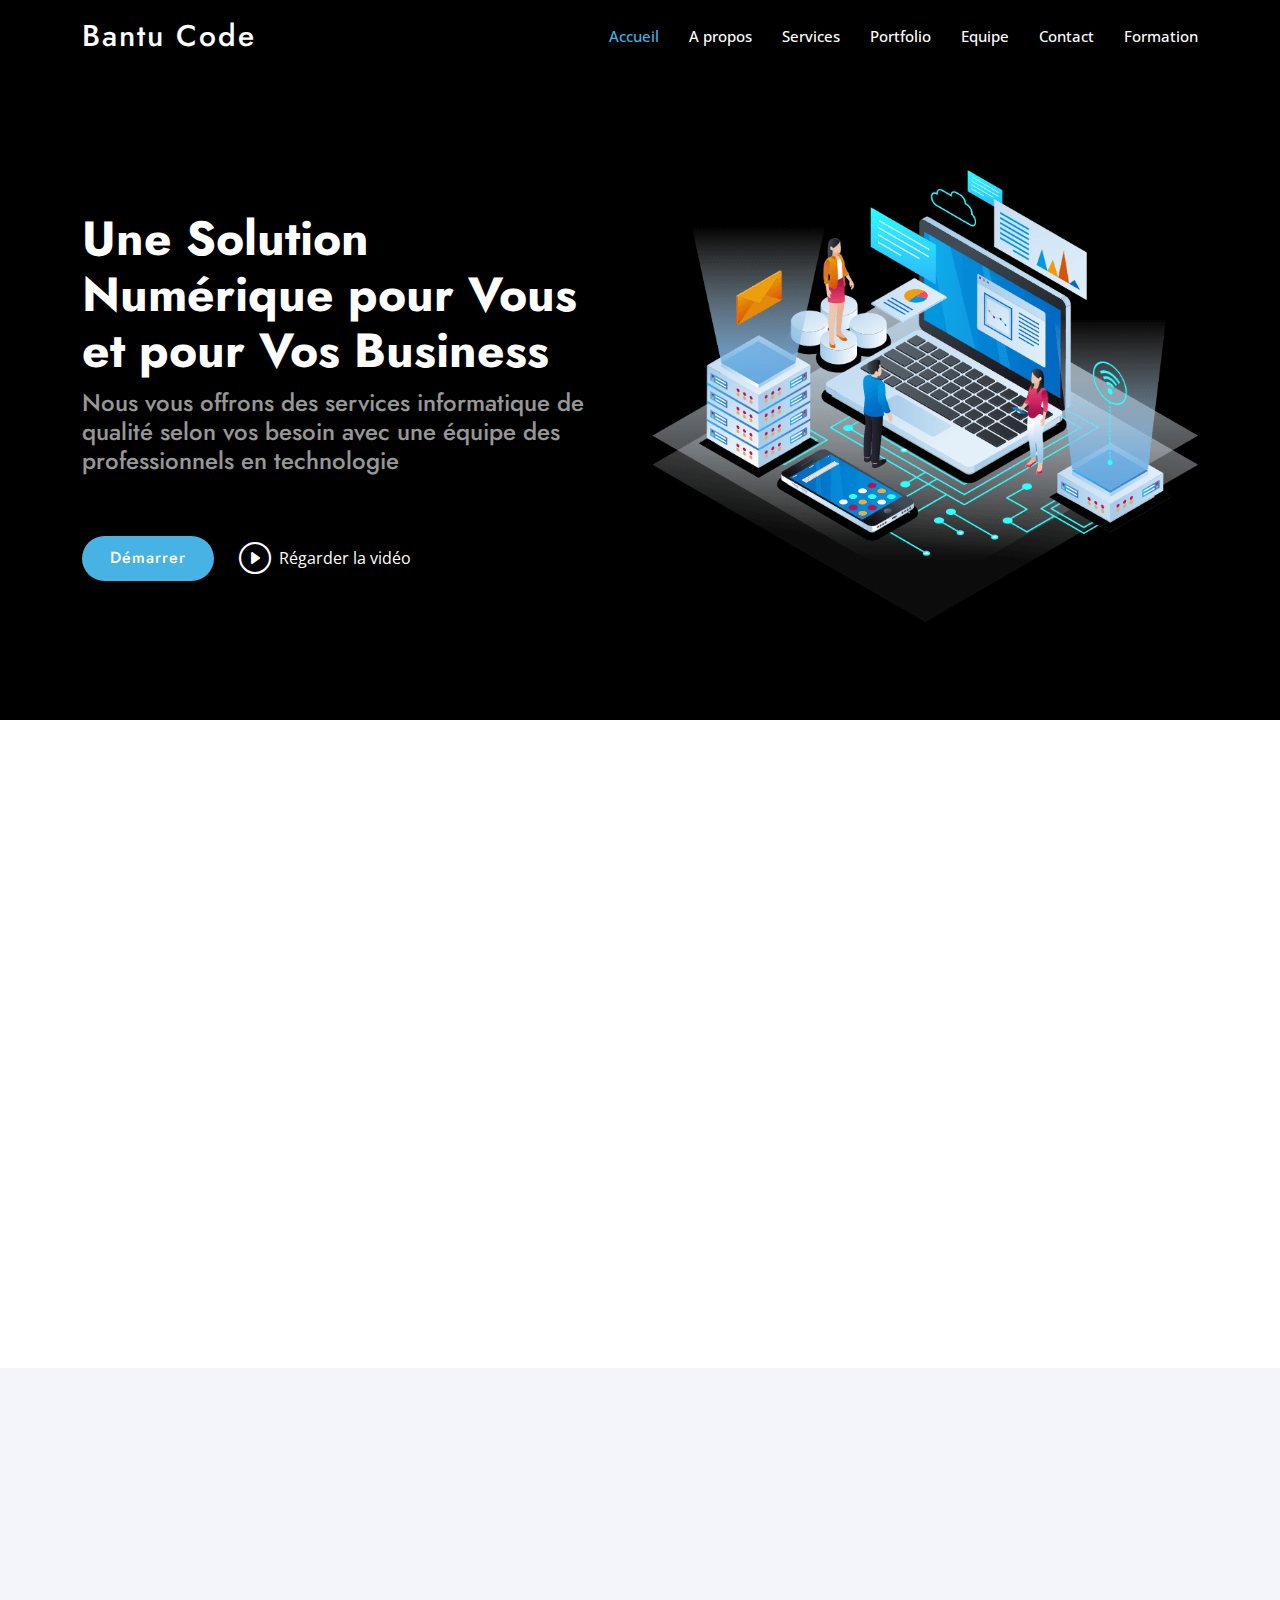
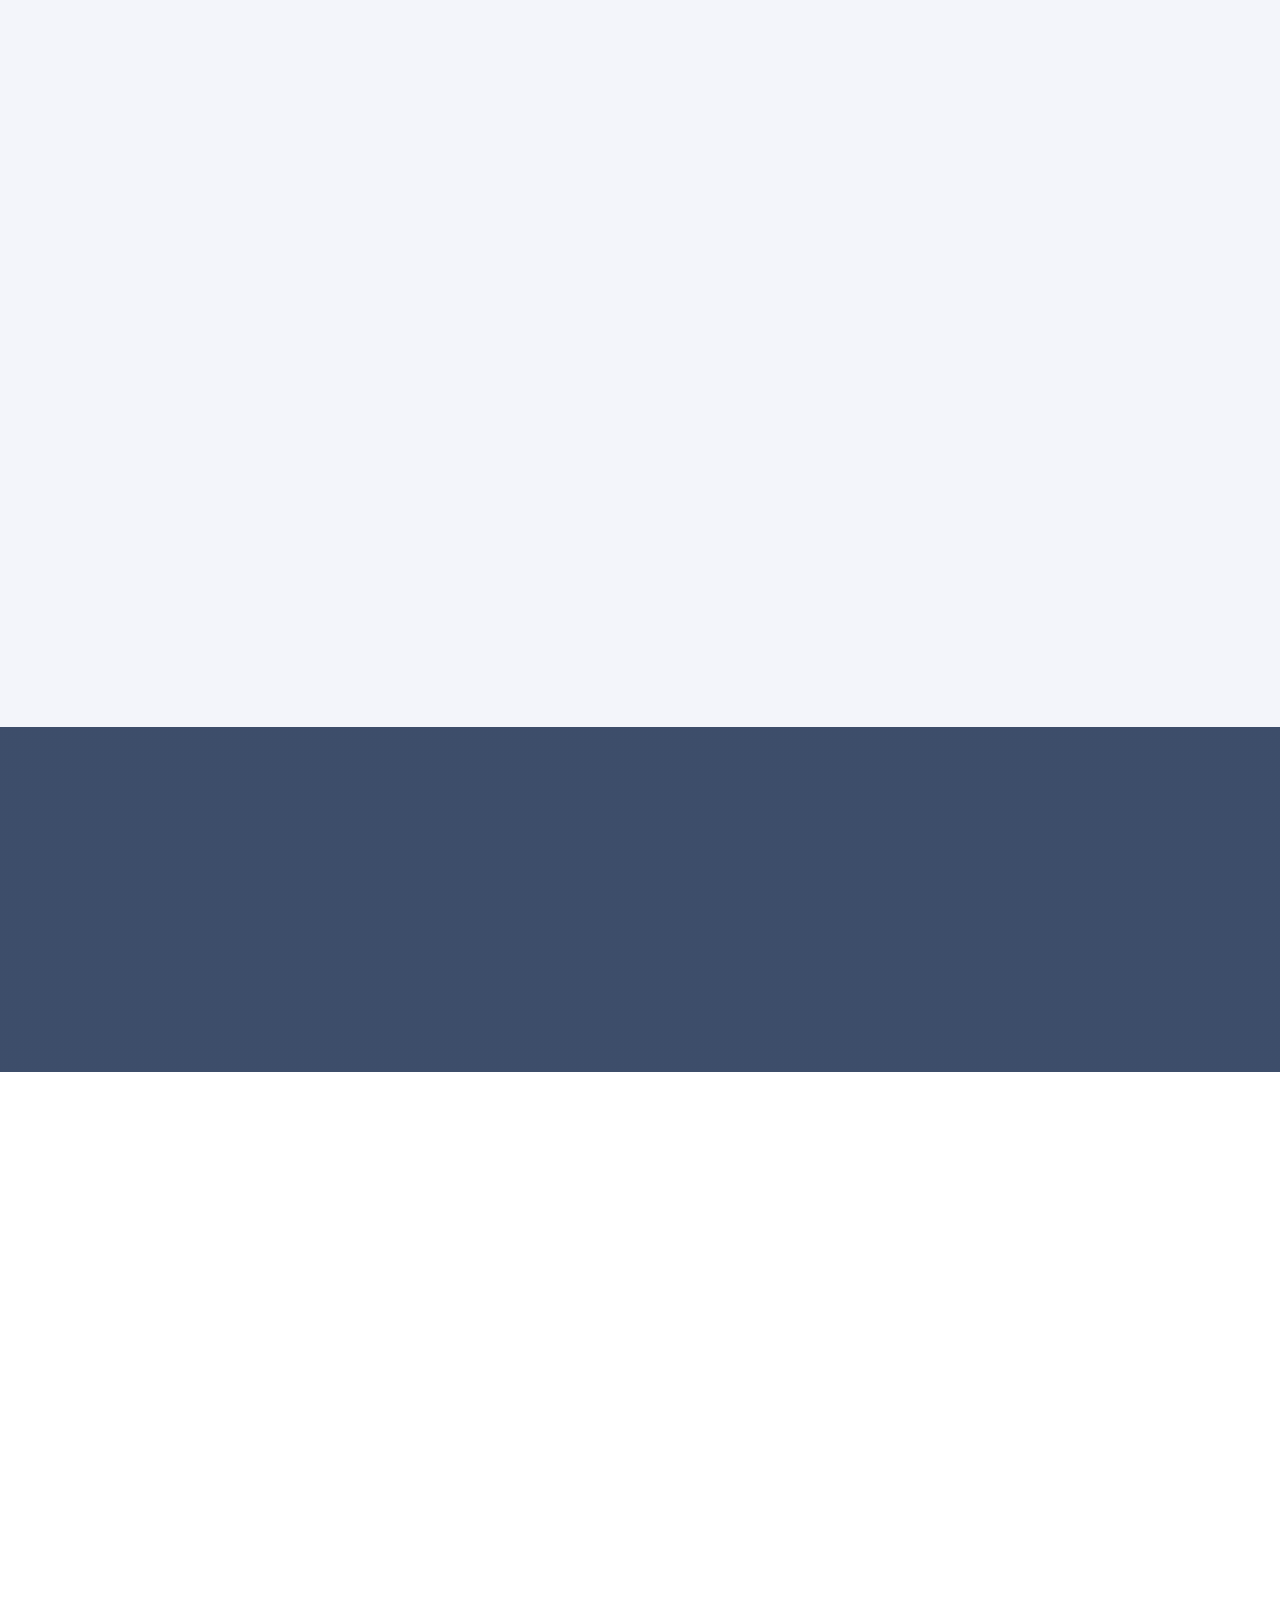
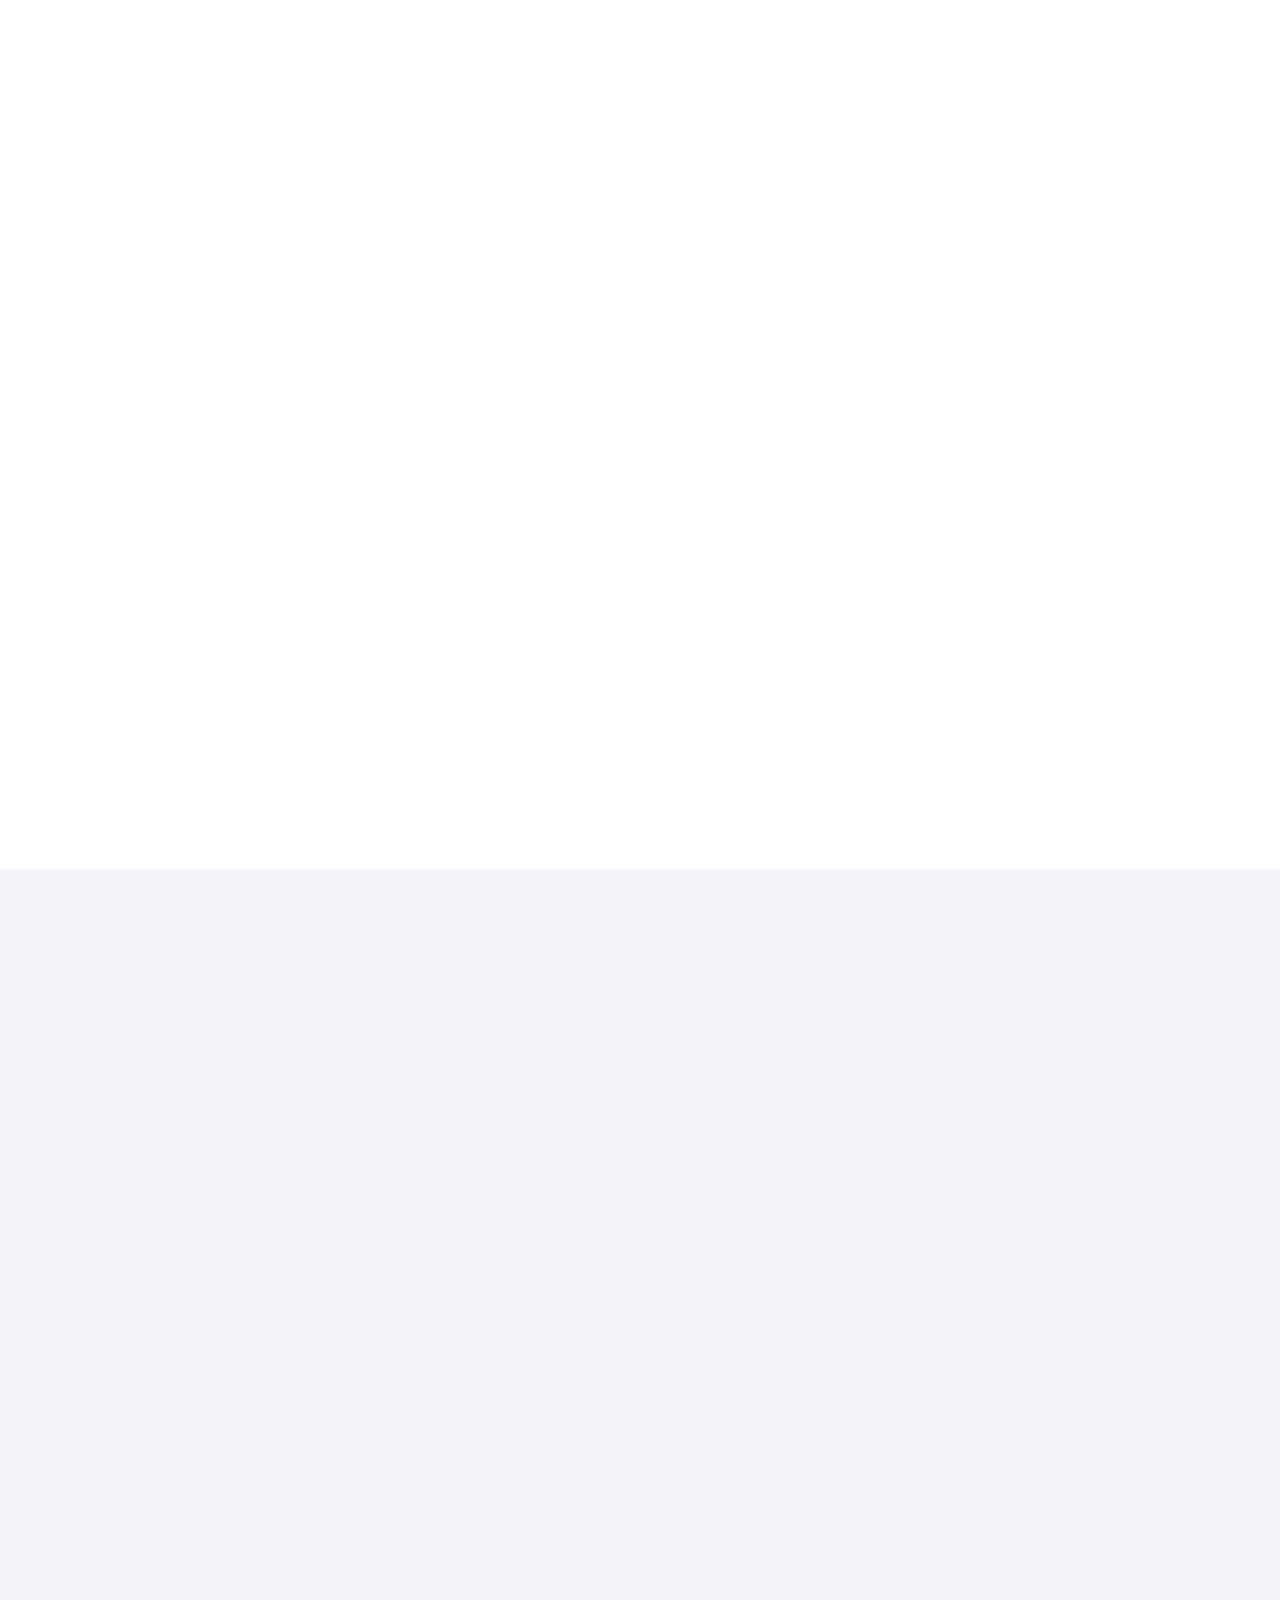
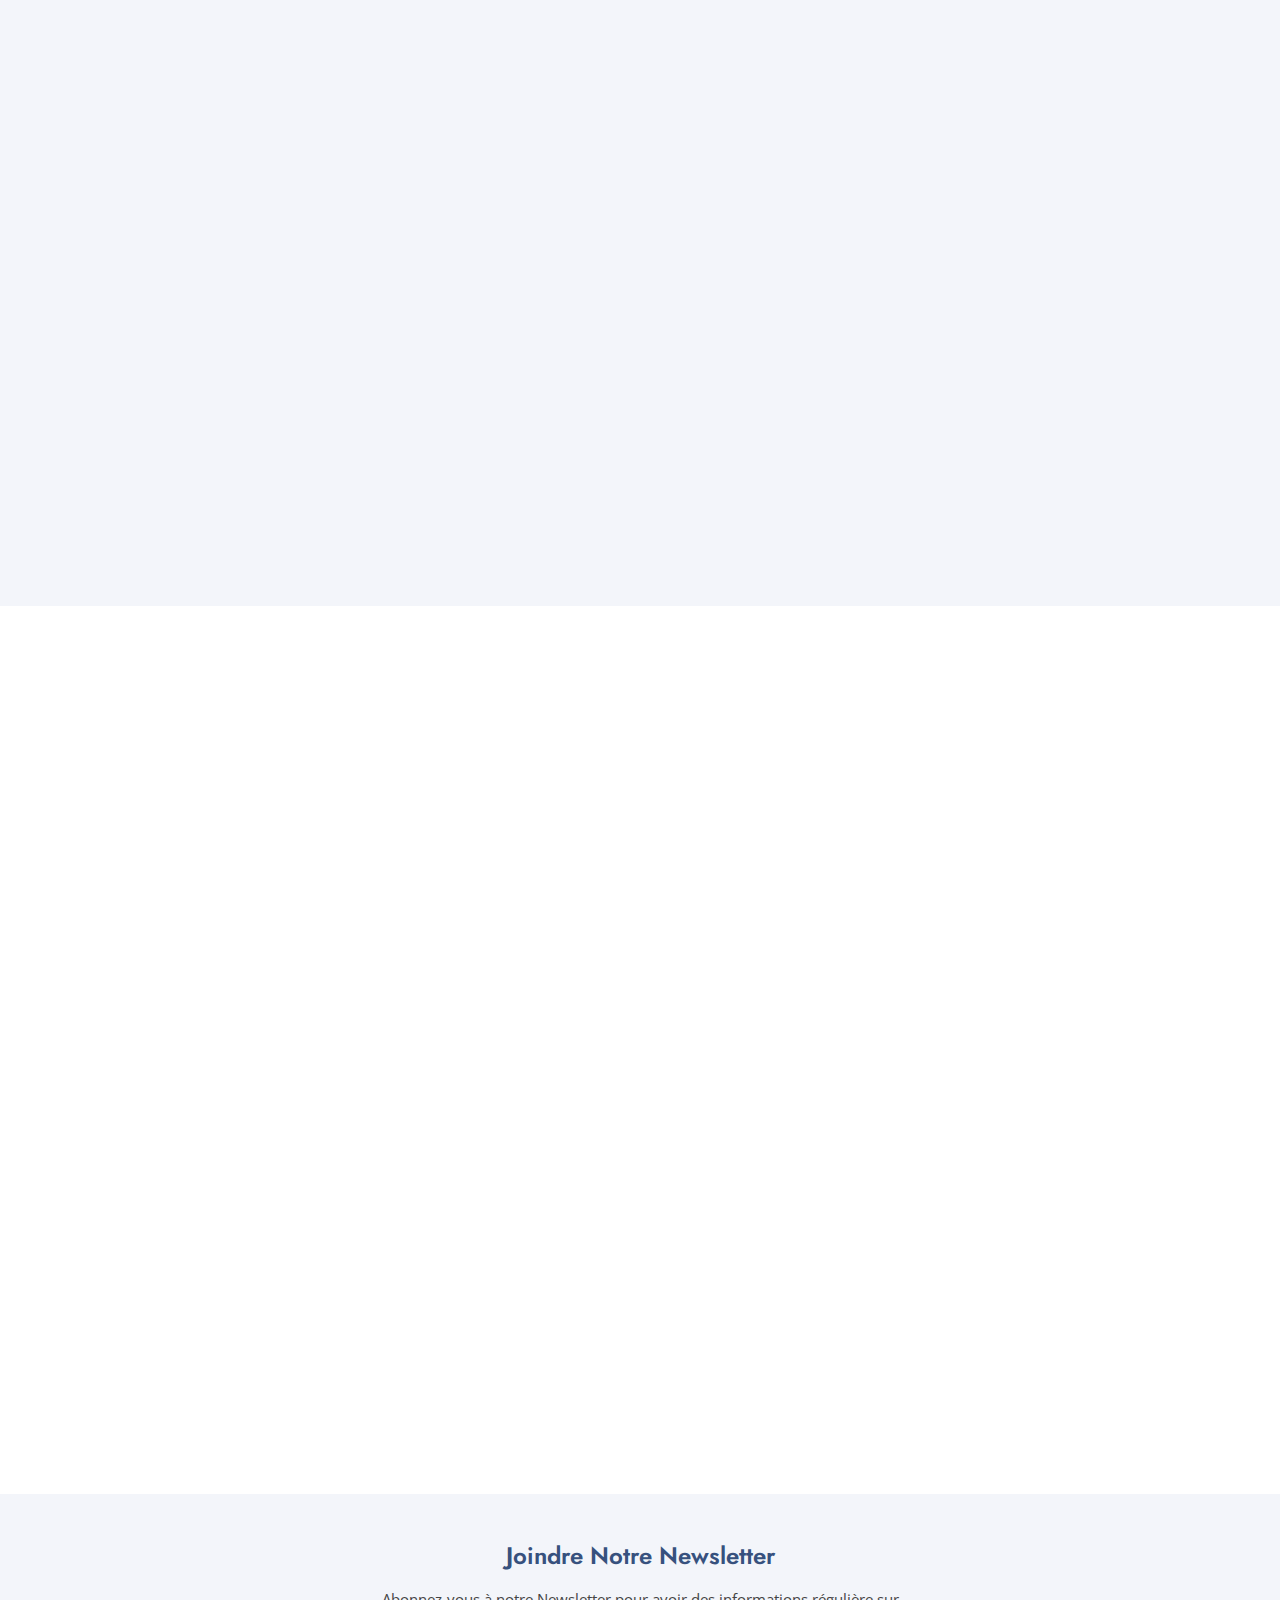
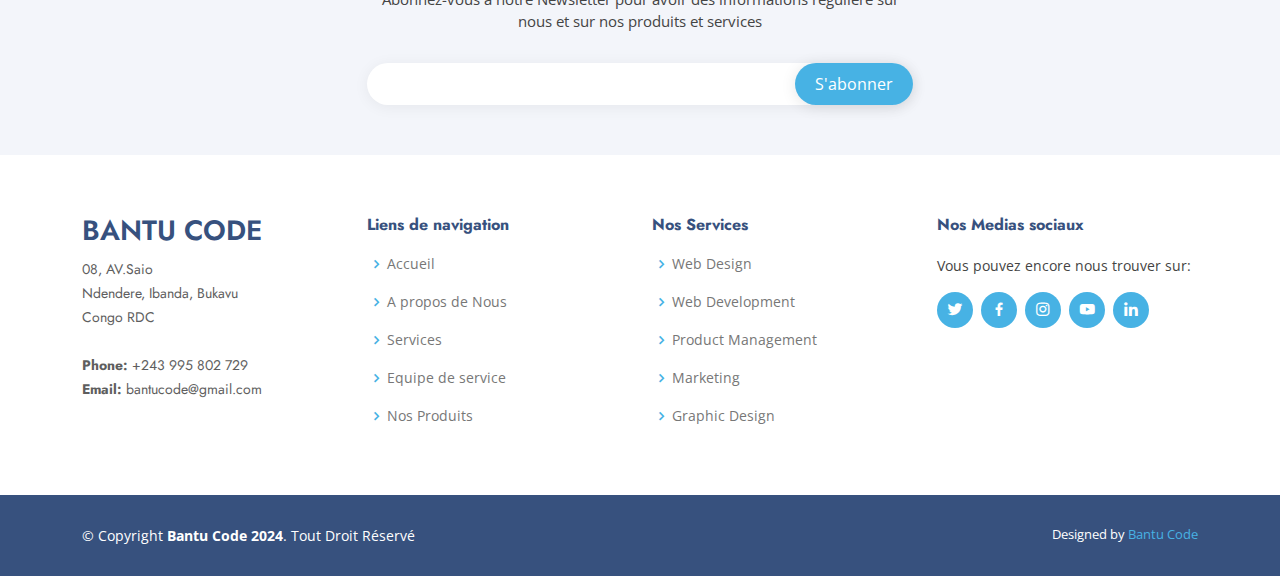
<file: index.html>
<!DOCTYPE html>
<html lang="fr">

<head>
  <meta charset="utf-8">
  <meta content="width=device-width, initial-scale=1.0" name="viewport">
  <meta name="google-site-verification" content="fXWzf8dKc43Aa8LBxXuHEIIFB90BmLjwImVuUxijA8A" />
  <title>Bantu Code - Index</title>
  <meta content="" name="description">
  <meta content="" name="keywords">

  <!-- Favicons -->
  <link href="assets/img/bcicon.png" rel="icon">
  <link href="assets/img/apple-touch-icon.png" rel="apple-touch-icon">

  <!-- Google Fonts -->
  <link href="https://fonts.googleapis.com/css?family=Open+Sans:300,300i,400,400i,600,600i,700,700i|Jost:300,300i,400,400i,500,500i,600,600i,700,700i|Poppins:300,300i,400,400i,500,500i,600,600i,700,700i" rel="stylesheet">

  <!-- Vendor CSS Files -->
  <link href="assets/vendor/aos/aos.css" rel="stylesheet">
  <link href="assets/vendor/bootstrap/css/bootstrap.min.css" rel="stylesheet">
  <link href="assets/vendor/bootstrap-icons/bootstrap-icons.css" rel="stylesheet">
  <link href="assets/vendor/boxicons/css/boxicons.min.css" rel="stylesheet">
  <link href="assets/vendor/glightbox/css/glightbox.min.css" rel="stylesheet">
  <link href="assets/vendor/remixicon/remixicon.css" rel="stylesheet">
  <link href="assets/vendor/swiper/swiper-bundle.min.css" rel="stylesheet">

  <!-- Template Main CSS File -->
  <link href="assets/css/style.css" rel="stylesheet">

</head>

<body>

  <!-- ======= Header ======= -->
  <header id="header" class="fixed-top bg-black">
    <div class="container d-flex align-items-center">

      <h1 class="logo me-auto"><a href="index.html">Bantu Code</a></h1>
      

      <nav id="navbar" class="navbar">
        <ul>
          <li><a class="nav-link scrollto active" href="#hero">Accueil</a></li>
          <li><a class="nav-link scrollto" href="#about">A propos</a></li>
          <li><a class="nav-link scrollto" href="#services">Services</a></li>
          <li><a class="nav-link   scrollto" href="#portfolio">Portfolio</a></li>
          <li><a class="nav-link scrollto" href="#team">Equipe</a></li>
          <li><a class="nav-link scrollto" href="#contact">Contact</a></li>
          <li><a class="nav-link scrollto" href="./formation.html" >Formation</a></li>
        </ul>
        <i class="bi bi-list mobile-nav-toggle"></i>
      </nav><!-- .navbar -->

    </div>
  </header><!-- End Header -->

  <!-- ======= Hero Section ======= -->
  <section id="hero" class="d-flex align-items-center bg-black mb-5">

    <div class="container">
      <div class="row">
        <div class="col-lg-6 d-flex flex-column justify-content-center pt-4 pt-lg-0 order-2 order-lg-1" data-aos="fade-up" data-aos-delay="200">
          <h1>Une Solution Numérique pour Vous et pour Vos Business</h1>
          <h2>Nous vous offrons des services informatique de qualité selon vos besoin avec une équipe des professionnels en technologie </h2>
          <div class="d-flex justify-content-center justify-content-lg-start">
            <a href="#about" class="btn-get-started scrollto">Démarrer</a>
            <a href="https://www.youtube.com/watch?v=jDDaplaOz7Q" class="glightbox btn-watch-video"><i class="bi bi-play-circle"></i><span>Régarder la vidéo</span></a>
          </div>
        </div>
        <div class="col-lg-6 order-1 order-lg-2 hero-img" data-aos="zoom-in" data-aos-delay="200">
          <img src="assets/img/hero-img.png" class="img-fluid animated" alt="">
        </div>
      </div>
    </div>

  </section><!-- End Hero -->

  <main id="main">

    <!-- ======= Clients Section ======= -->
    <!-- <section id="clients" class="clients section-bg">
      <div class="container">

        <div class="row" data-aos="zoom-in">

          <div class="col-lg-2 col-md-4 col-6 d-flex align-items-center justify-content-center">
            <img src="assets/img/clients/client-1.png" class="img-fluid" alt="">
          </div>

          <div class="col-lg-2 col-md-4 col-6 d-flex align-items-center justify-content-center">
            <img src="assets/img/clients/client-2.png" class="img-fluid" alt="">
          </div>

          <div class="col-lg-2 col-md-4 col-6 d-flex align-items-center justify-content-center">
            <img src="assets/img/clients/client-3.png" class="img-fluid" alt="">
          </div>

          <div class="col-lg-2 col-md-4 col-6 d-flex align-items-center justify-content-center">
            <img src="assets/img/clients/client-4.png" class="img-fluid" alt="">
          </div>

          <div class="col-lg-2 col-md-4 col-6 d-flex align-items-center justify-content-center">
            <img src="assets/img/clients/client-5.png" class="img-fluid" alt="">
          </div>

          <div class="col-lg-2 col-md-4 col-6 d-flex align-items-center justify-content-center">
            <img src="assets/img/clients/client-6.png" class="img-fluid" alt="">
          </div>

        </div>

      </div>
    </section>End Cliens Section -->

    <!-- ======= About Us Section ======= -->
    <section id="about" class="about">
      <div class="container" data-aos="fade-up">

        <div class="section-title">
          <h2>A propos de nous</h2>
        </div>

        <div class="row content">
          <div class="col-lg-6">
            <p>
              Nous sommes un startup technologique, spécialisé dans la conception des systèmes numérique et des dispositifs électronique pour les entreprise et pour le public.   
            </p>
            <p>Nous sommes constitués :</p>
            <ul>
              <li><i class="ri-check-double-line"></i> Des développeurs: Web, Mobile, desktop </li>
              <li><i class="ri-check-double-line"></i> Des ingénieurs électroniciens </li>
              <li><i class="ri-check-double-line"></i> Des designeurs</li>
              <li><i class="ri-check-double-line"></i> Des animateurs 2D et 3D</li>
              <li><i class="ri-check-double-line"></i> Des ingénieurs IA</li>
              <li><i class="ri-check-double-line"></i> Des administrateurs des bases de données</li>
              <li><i class="ri-check-double-line"></i> Etc ...</li>

            </ul>
          </div>
          <div class="col-lg-6 pt-4 pt-lg-0">
            <p>
              Avec notre équipe complet nous tenons à offrir à nos clients des meilleurs services dans le delai oportin et convenu. 
              Nous sommes une équipe ayant la fougue du service sociale, cependant Nous vous rendons service avec notre coeur.
              nous sommes caractèrisé par :
            </p>
            <ul>
              <li><i class="ri-check-double-line"></i> Travail en équipe </li>
              <li><i class="ri-check-double-line"></i> Honnêteté</li>
              <li><i class="ri-check-double-line"></i> Créativité </li>
              <li><i class="ri-check-double-line"></i> Pontualité</li>
              <li><i class="ri-check-double-line"></i> Dynamisme</li>
              <li><i class="ri-check-double-line"></i> Professionalisme</li>
              <li><i class="ri-check-double-line"></i> Communication </li>

            </ul>
          </div>
        </div>

      </div>
    </section><!-- End About Us Section -->

    <!-- ======= Why Us Section ======= -->
    <!-- <section id="why-us" class="why-us section-bg">
      <div class="container-fluid" data-aos="fade-up">

        <div class="row">

          <div class="col-lg-7 d-flex flex-column justify-content-center align-items-stretch  order-2 order-lg-1">

            <div class="content">
              <h3>Eum ipsam laborum deleniti <strong>velit pariatur architecto aut nihil</strong></h3>
              <p>
                Lorem ipsum dolor sit amet, consectetur adipiscing elit, sed do eiusmod tempor incididunt ut labore et dolore magna aliqua. Duis aute irure dolor in reprehenderit
              </p>
            </div>

            <div class="accordion-list">
              <ul>
                <li>
                  <a data-bs-toggle="collapse" class="collapse" data-bs-target="#accordion-list-1"><span>01</span> Non consectetur a erat nam at lectus urna duis? <i class="bx bx-chevron-down icon-show"></i><i class="bx bx-chevron-up icon-close"></i></a>
                  <div id="accordion-list-1" class="collapse show" data-bs-parent=".accordion-list">
                    <p>
                      Feugiat pretium nibh ipsum consequat. Tempus iaculis urna id volutpat lacus laoreet non curabitur gravida. Venenatis lectus magna fringilla urna porttitor rhoncus dolor purus non.
                    </p>
                  </div>
                </li>

                <li>
                  <a data-bs-toggle="collapse" data-bs-target="#accordion-list-2" class="collapsed"><span>02</span> Feugiat scelerisque varius morbi enim nunc? <i class="bx bx-chevron-down icon-show"></i><i class="bx bx-chevron-up icon-close"></i></a>
                  <div id="accordion-list-2" class="collapse" data-bs-parent=".accordion-list">
                    <p>
                      Dolor sit amet consectetur adipiscing elit pellentesque habitant morbi. Id interdum velit laoreet id donec ultrices. Fringilla phasellus faucibus scelerisque eleifend donec pretium. Est pellentesque elit ullamcorper dignissim. Mauris ultrices eros in cursus turpis massa tincidunt dui.
                    </p>
                  </div>
                </li>

                <li>
                  <a data-bs-toggle="collapse" data-bs-target="#accordion-list-3" class="collapsed"><span>03</span> Dolor sit amet consectetur adipiscing elit? <i class="bx bx-chevron-down icon-show"></i><i class="bx bx-chevron-up icon-close"></i></a>
                  <div id="accordion-list-3" class="collapse" data-bs-parent=".accordion-list">
                    <p>
                      Eleifend mi in nulla posuere sollicitudin aliquam ultrices sagittis orci. Faucibus pulvinar elementum integer enim. Sem nulla pharetra diam sit amet nisl suscipit. Rutrum tellus pellentesque eu tincidunt. Lectus urna duis convallis convallis tellus. Urna molestie at elementum eu facilisis sed odio morbi quis
                    </p>
                  </div>
                </li>

              </ul>
            </div>

          </div>

          <div class="col-lg-5 align-items-stretch order-1 order-lg-2 img" style='background-image: url("assets/img/why-us.png");' data-aos="zoom-in" data-aos-delay="150">&nbsp;</div>
        </div>

      </div>
    </section>End Why Us Section -->

    <!-- ======= Skills Section ======= -->
    <!-- <section id="skills" class="skills">
      <div class="container" data-aos="fade-up">

        <div class="row">
          <div class="col-lg-6 d-flex align-items-center" data-aos="fade-right" data-aos-delay="100">
            <img src="assets/img/skills.png" class="img-fluid" alt="">
          </div>
          <div class="col-lg-6 pt-4 pt-lg-0 content" data-aos="fade-left" data-aos-delay="100">
            <h3>Voluptatem dignissimos provident quasi corporis voluptates</h3>
            <p class="fst-italic">
              Lorem ipsum dolor sit amet, consectetur adipiscing elit, sed do eiusmod tempor incididunt ut labore et dolore
              magna aliqua.
            </p>

            <div class="skills-content">

              <div class="progress">
                <span class="skill">HTML <i class="val">100%</i></span>
                <div class="progress-bar-wrap">
                  <div class="progress-bar" role="progressbar" aria-valuenow="100" aria-valuemin="0" aria-valuemax="100"></div>
                </div>
              </div>

              <div class="progress">
                <span class="skill">CSS <i class="val">90%</i></span>
                <div class="progress-bar-wrap">
                  <div class="progress-bar" role="progressbar" aria-valuenow="90" aria-valuemin="0" aria-valuemax="100"></div>
                </div>
              </div>

              <div class="progress">
                <span class="skill">JavaScript <i class="val">75%</i></span>
                <div class="progress-bar-wrap">
                  <div class="progress-bar" role="progressbar" aria-valuenow="75" aria-valuemin="0" aria-valuemax="100"></div>
                </div>
              </div>

              <div class="progress">
                <span class="skill">Photoshop <i class="val">55%</i></span>
                <div class="progress-bar-wrap">
                  <div class="progress-bar" role="progressbar" aria-valuenow="55" aria-valuemin="0" aria-valuemax="100"></div>
                </div>
              </div>

            </div>

          </div>
        </div>

      </div>
    </section>End Skills Section -->

    <!-- ======= Services Section ======= -->
    <section id="services" class="services section-bg">
      <div class="container" data-aos="fade-up">

        <div class="section-title">
          <h2>Services</h2>
          <p>Nous avons des services qui répondent éxactement aux besoins de nos clients, ils sont indiqué ci-après</p>
        </div>

        <div class="row">
          <div class="col-xl-3 col-md-6 d-flex align-items-stretch" data-aos="zoom-in" data-aos-delay="100">
            <div class="icon-box">
              <div class="icon"><i class="bx bx-world"></i></div>
              <h4><a href="">conception des sites web</a></h4>
              <p>Nous concevons les sites web pour vos entreprises, vos portfolio, pour vos Business,...</p>
            </div>
          </div>

          <div class="col-xl-3 col-md-6 d-flex align-items-stretch mt-4 mt-md-0" data-aos="zoom-in" data-aos-delay="200">
            <div class="icon-box">
              <div class="icon"><i class="bx bx-code"></i></div>
              <h4><a href="">conception des applications</a></h4>
              <p>Nous concevons les applications web, mobiles et desktop pour vos entreprise et vos Services personnels.</p>
            </div>
          </div>

          <div class="col-xl-3 col-md-6 d-flex align-items-stretch mt-4 mt-xl-0" data-aos="zoom-in" data-aos-delay="300">
            <div class="icon-box">
              <div class="icon"><i class="bx bx-paint"></i></div>
              <h4><a href="">Design</a></h4>
              <p>Pour vos visibilité(affiches professionnels, logo, calendrier,...), le web Design, le UI/UX design,...</p>
            </div>
          </div>

          <div class="col-xl-3 col-md-6 d-flex align-items-stretch mt-4 mt-xl-0" data-aos="zoom-in" data-aos-delay="400">
            <div class="icon-box">
              <div class="icon"><i class="bx bx-body"></i></div>
              <h4><a href="">Conception et animation 2D/3D</a></h4>
              <p>Pour vos publicité, vos sites web, vos clips video, vos films, vos projets artistiques et numériques,...</p>
            </div>
          </div>
        </div>
        <div class="row mt-3 justify-content-center">
          <div class="col-xl-3 col-md-6 d-flex align-items-stretch" data-aos="zoom-in" data-aos-delay="100">
            <div class="icon-box">
              <div class="icon"><i class="bx bxs-book-content"></i></div>
              <h4><a href="">conception et administration de base des données</a></h4>
              <p>Nous concevons et administrons des BDD pour vos boutique, supermarché, hopitaux, écoles, vos affaires perso,...</p>
            </div>
          </div>

          <div class="col-xl-3 col-md-6 d-flex align-items-stretch mt-4 mt-md-0" data-aos="zoom-in" data-aos-delay="200">
            <div class="icon-box">
              <div class="icon"><i class="bx bxs-vector"></i></div>
              <h4><a href="">dispositifs électroniques</a></h4>
              <p>Nous concevons des appareils électroniques pour le besoin de tout le monde.</p>
            </div>
          </div>

          <div class="col-xl-3 col-md-6 d-flex align-items-stretch mt-4 mt-xl-0" data-aos="zoom-in" data-aos-delay="300">
            <div class="icon-box">
              <div class="icon"><i class="bx bxs-extension"></i></div>
              <h4><a href="">Maintenance et Dépannage informatique</a></h4>
              <p>Avez-vous une <strong>panne ?</strong> <br>Nous dépannons des systèmes informatique, des ordinateurs, panne réseau,...</p>
            </div>
          </div>

          <div class="col-xl-3 col-md-6 d-flex align-items-stretch mt-4 mt-xl-0" data-aos="zoom-in" data-aos-delay="400">
            <div class="icon-box">
              <div class="icon"><i class="bx bx-book-open"></i></div>
              <h4><a href="">Formations et mise à niveau en informatique</a></h4>
              <p>Nous vous offrons des formations, des cours informatique pour vous aider à avancer dans le monde technologique</p>
            </div>
          </div>
      </div>
      
    </section><!-- End Services Section -->

    <!-- ======= Cta Section ======= -->
    <section id="cta" class="cta">
      <div class="container" data-aos="zoom-in">

        <div class="row">
          <div class="col-lg-9 text-center text-lg-start">
            <h3>Commandez maintenant</h3>
            <p> vous avez déjà l'idée sur nos sercives proposés, si vous avez besoin de quelque chose, commandez-en en cliquant sur commandez <span class="spn d-xl-none">👇👇👇</span> <span class="spn1 ">👉👉👉</span></p> 
          </div>
          <div class="col-lg-3 cta-btn-container text-center">
            <a class="cta-btn align-middle" href="#">Commander</a>
          </div>
        </div>

      </div>
    </section><!-- End Cta Section -->

    <!-- ======= Portfolio Section ======= -->
    <section id="portfolio" class="portfolio">
      <div class="container" data-aos="fade-up">

        <div class="section-title">
          <h2>Nos Produits</h2>
        </div>

        <ul id="portfolio-flters" class="d-flex justify-content-center" data-aos="fade-up" data-aos-delay="100">
          <li data-filter="*" class="filter-active">All</li>
          <li data-filter=".filter-app">App</li>
          <li data-filter=".filter-card">Card</li>
          <li data-filter=".filter-web">Web</li>
        </ul>

        <div class="row portfolio-container" data-aos="fade-up" data-aos-delay="200">

          <div class="col-lg-4 col-md-6 portfolio-item filter-app">
            <div class="portfolio-img"><img src="assets/img/portfolio/portfolio-1.jpg" class="img-fluid" alt=""></div>
            <div class="portfolio-info">
              <h4>gestion etudiants</h4>
              <p>App</p>
              <a href="assets/img/portfolio/portfolio-1.jpg" data-gallery="portfolioGallery" class="portfolio-lightbox preview-link" title="App 1"><i class="bx bx-plus"></i></a>
              <a href="portfolio-details.html" class="details-link" title="More Details"><i class="bx bx-link"></i></a>
            </div>
          </div>

          <div class="col-lg-4 col-md-6 portfolio-item filter-web">
            <div class="portfolio-img"><img src="assets/img/portfolio/portfolio-2.jpg" class="img-fluid" alt=""></div>
            <div class="portfolio-info">
              <h4>Web 3</h4>
              <p>Web</p>
              <a href="assets/img/portfolio/portfolio-2.jpg" data-gallery="portfolioGallery" class="portfolio-lightbox preview-link" title="Web 3"><i class="bx bx-plus"></i></a>
              <a href="portfolio-details.html" class="details-link" title="More Details"><i class="bx bx-link"></i></a>
            </div>
          </div>

          <div class="col-lg-4 col-md-6 portfolio-item filter-app">
            <div class="portfolio-img"><img src="assets/img/portfolio/portfolio-3.jpg" class="img-fluid" alt=""></div>
            <div class="portfolio-info">
              <h4>App 2</h4>
              <p>App</p>
              <a href="assets/img/portfolio/portfolio-3.jpg" data-gallery="portfolioGallery" class="portfolio-lightbox preview-link" title="App 2"><i class="bx bx-plus"></i></a>
              <a href="portfolio-details.html" class="details-link" title="More Details"><i class="bx bx-link"></i></a>
            </div>
          </div>

          <div class="col-lg-4 col-md-6 portfolio-item filter-card">
            <div class="portfolio-img"><img src="assets/img/portfolio/portfolio-4.jpg" class="img-fluid" alt=""></div>
            <div class="portfolio-info">
              <h4>Card 2</h4>
              <p>Card</p>
              <a href="assets/img/portfolio/portfolio-4.jpg" data-gallery="portfolioGallery" class="portfolio-lightbox preview-link" title="Card 2"><i class="bx bx-plus"></i></a>
              <a href="portfolio-details.html" class="details-link" title="More Details"><i class="bx bx-link"></i></a>
            </div>
          </div>

          <div class="col-lg-4 col-md-6 portfolio-item filter-web">
            <div class="portfolio-img"><img src="assets/img/portfolio/portfolio-5.jpg" class="img-fluid" alt=""></div>
            <div class="portfolio-info">
              <h4>Web 2</h4>
              <p>Web</p>
              <a href="assets/img/portfolio/portfolio-5.jpg" data-gallery="portfolioGallery" class="portfolio-lightbox preview-link" title="Web 2"><i class="bx bx-plus"></i></a>
              <a href="portfolio-details.html" class="details-link" title="More Details"><i class="bx bx-link"></i></a>
            </div>
          </div>

          <div class="col-lg-4 col-md-6 portfolio-item filter-app">
            <div class="portfolio-img"><img src="assets/img/portfolio/portfolio-6.jpg" class="img-fluid" alt=""></div>
            <div class="portfolio-info">
              <h4>App 3</h4>
              <p>App</p>
              <a href="assets/img/portfolio/portfolio-6.jpg" data-gallery="portfolioGallery" class="portfolio-lightbox preview-link" title="App 3"><i class="bx bx-plus"></i></a>
              <a href="portfolio-details.html" class="details-link" title="More Details"><i class="bx bx-link"></i></a>
            </div>
          </div>

          <div class="col-lg-4 col-md-6 portfolio-item filter-card">
            <div class="portfolio-img"><img src="assets/img/portfolio/portfolio-7.jpg" class="img-fluid" alt=""></div>
            <div class="portfolio-info">
              <h4>Card 1</h4>
              <p>Card</p>
              <a href="assets/img/portfolio/portfolio-7.jpg" data-gallery="portfolioGallery" class="portfolio-lightbox preview-link" title="Card 1"><i class="bx bx-plus"></i></a>
              <a href="portfolio-details.html" class="details-link" title="More Details"><i class="bx bx-link"></i></a>
            </div>
          </div>

          <div class="col-lg-4 col-md-6 portfolio-item filter-card">
            <div class="portfolio-img"><img src="assets/img/portfolio/portfolio-8.jpg" class="img-fluid" alt=""></div>
            <div class="portfolio-info">
              <h4>Card 3</h4>
              <p>Card</p>
              <a href="assets/img/portfolio/portfolio-8.jpg" data-gallery="portfolioGallery" class="portfolio-lightbox preview-link" title="Card 3"><i class="bx bx-plus"></i></a>
              <a href="portfolio-details.html" class="details-link" title="More Details"><i class="bx bx-link"></i></a>
            </div>
          </div>

          <div class="col-lg-4 col-md-6 portfolio-item filter-web">
            <div class="portfolio-img"><img src="assets/img/portfolio/portfolio-9.jpg" class="img-fluid" alt=""></div>
            <div class="portfolio-info">
              <h4>Web 3</h4>
              <p>Web</p>
              <a href="assets/img/portfolio/portfolio-9.jpg" data-gallery="portfolioGallery" class="portfolio-lightbox preview-link" title="Web 3"><i class="bx bx-plus"></i></a>
              <a href="portfolio-details.html" class="details-link" title="More Details"><i class="bx bx-link"></i></a>
            </div>
          </div>

        </div>

      </div>
    </section><!-- End Portfolio Section -->

    <!-- ======= Team Section ======= -->
    <section id="team" class="team section-bg">
      <div class="container" data-aos="fade-up">

        <div class="section-title">
          <h2>Notre Equipe</h2>
        </div>

        <div class="row">

          <div class="col-lg-6" data-aos="zoom-in" data-aos-delay="100">
            <div class="member d-flex align-items-start">
              <div class="pic"><img src="assets/img/team/team-1.jpg" class="img-fluid" alt=""></div>
              <div class="member-info">
                <h4>Clément Kilundu</h4>
                <span>Developeur web et mobile</span>
                <p>Explicabo voluptatem mollitia et repellat qui dolorum quasi</p>
                <div class="social">
                  <a href=""><i class="ri-twitter-fill"></i></a>
                  <a href=""><i class="ri-facebook-fill"></i></a>
                  <a href=""><i class="ri-instagram-fill"></i></a>
                  <a href=""> <i class="ri-linkedin-box-fill"></i> </a>
                </div>
              </div>
            </div>
          </div>

          <div class="col-lg-6 mt-4 mt-lg-0" data-aos="zoom-in" data-aos-delay="200">
            <div class="member d-flex align-items-start">
              <div class="pic"><img src="assets/img/team/team-2.jpg" class="img-fluid" alt=""></div>
              <div class="member-info">
                <h4>Roland Mugisho</h4>
                <span>ingénieurs des données, IOT</span>
                <p>Aut maiores voluptates amet et quis praesentium qui senda para</p>
                <div class="social">
                  <a href=""><i class="ri-twitter-fill"></i></a>
                  <a href=""><i class="ri-facebook-fill"></i></a>
                  <a href=""><i class="ri-instagram-fill"></i></a>
                  <a href=""> <i class="ri-linkedin-box-fill"></i> </a>
                </div>
              </div>
            </div>
          </div>

          <div class="col-lg-6 mt-4" data-aos="zoom-in" data-aos-delay="300">
            <div class="member d-flex align-items-start">
              <div class="pic"><img src="assets/img/team/team-3.jpg" class="img-fluid" alt=""></div>
              <div class="member-info">
                <h4>Hortense Buhendwa</h4>
                <span>Graphiste, Web designeur</span>
                <p>Quisquam facilis cum velit laborum corrupti fuga rerum quia</p>
                <div class="social">
                  <a href=""><i class="ri-twitter-fill"></i></a>
                  <a href=""><i class="ri-facebook-fill"></i></a>
                  <a href=""><i class="ri-instagram-fill"></i></a>
                  <a href=""> <i class="ri-linkedin-box-fill"></i> </a>
                </div>
              </div>
            </div>
          </div>

          <div class="col-lg-6 mt-4" data-aos="zoom-in" data-aos-delay="400">
            <div class="member d-flex align-items-start">
              <div class="pic"><img src="assets/img/team/johnkakusu1.jpg" class="img-fluid" alt=""></div>
              <div class="member-info">
                <h4>John Kakusu</h4>
                <span>ingénieurs IA, Developeur .NET, Annimateur 3D</span>
                <p>Dolorum tempora officiis odit laborum officiis et et accusamus</p>
                <div class="social">
                  <a href=""><i class="ri-twitter-fill"></i></a>
                  <a href=""><i class="ri-facebook-fill"></i></a>
                  <a href=""><i class="ri-instagram-fill"></i></a>
                  <a href=""> <i class="ri-linkedin-box-fill"></i> </a>
                </div>
              </div>
            </div>
          </div>

        </div>

      </div>
    </section><!-- End Team Section -->

    <!-- ======= Pricing Section ======= -->
    <!-- <section id="pricing" class="pricing">
      <div class="container" data-aos="fade-up">

        <div class="section-title">
          <h2>Pricing</h2>
          <p>Magnam dolores commodi suscipit. Necessitatibus eius consequatur ex aliquid fuga eum quidem. Sit sint consectetur velit. Quisquam quos quisquam cupiditate. Et nemo qui impedit suscipit alias ea. Quia fugiat sit in iste officiis commodi quidem hic quas.</p>
        </div>

        <div class="row">

          <div class="col-lg-4" data-aos="fade-up" data-aos-delay="100">
            <div class="box">
              <h3>Free Plan</h3>
              <h4><sup>$</sup>0<span>per month</span></h4>
              <ul>
                <li><i class="bx bx-check"></i> Quam adipiscing vitae proin</li>
                <li><i class="bx bx-check"></i> Nec feugiat nisl pretium</li>
                <li><i class="bx bx-check"></i> Nulla at volutpat diam uteera</li>
                <li class="na"><i class="bx bx-x"></i> <span>Pharetra massa massa ultricies</span></li>
                <li class="na"><i class="bx bx-x"></i> <span>Massa ultricies mi quis hendrerit</span></li>
              </ul>
              <a href="#" class="buy-btn">Get Started</a>
            </div>
          </div>

          <div class="col-lg-4 mt-4 mt-lg-0" data-aos="fade-up" data-aos-delay="200">
            <div class="box featured">
              <h3>Business Plan</h3>
              <h4><sup>$</sup>29<span>per month</span></h4>
              <ul>
                <li><i class="bx bx-check"></i> Quam adipiscing vitae proin</li>
                <li><i class="bx bx-check"></i> Nec feugiat nisl pretium</li>
                <li><i class="bx bx-check"></i> Nulla at volutpat diam uteera</li>
                <li><i class="bx bx-check"></i> Pharetra massa massa ultricies</li>
                <li><i class="bx bx-check"></i> Massa ultricies mi quis hendrerit</li>
              </ul>
              <a href="#" class="buy-btn">Get Started</a>
            </div>
          </div>

          <div class="col-lg-4 mt-4 mt-lg-0" data-aos="fade-up" data-aos-delay="300">
            <div class="box">
              <h3>Developer Plan</h3>
              <h4><sup>$</sup>49<span>per month</span></h4>
              <ul>
                <li><i class="bx bx-check"></i> Quam adipiscing vitae proin</li>
                <li><i class="bx bx-check"></i> Nec feugiat nisl pretium</li>
                <li><i class="bx bx-check"></i> Nulla at volutpat diam uteera</li>
                <li><i class="bx bx-check"></i> Pharetra massa massa ultricies</li>
                <li><i class="bx bx-check"></i> Massa ultricies mi quis hendrerit</li>
              </ul>
              <a href="#" class="buy-btn">Get Started</a>
            </div>
          </div>

        </div>

      </div>
    </section>End Pricing Section -->

    <!-- ======= Frequently Asked Questions Section ======= -->
    <section id="faq" class="faq section-bg">
      <div class="container" data-aos="fade-up">

        <div class="section-title">
          <h2>Frequently Asked Questions</h2>
          <p>Entendant parler de Bantu Code on se pose souvent quelques question. voici les questions posée:</p>
        </div>

        <div class="faq-list">
          <ul>
            <li data-aos="fade-up" data-aos-delay="100">
              <i class="bx bx-help-circle icon-help"></i> <a data-bs-toggle="collapse" class="collapse" data-bs-target="#faq-list-1">Bantu code c'est quoi au juste? <i class="bx bx-chevron-down icon-show"></i><i class="bx bx-chevron-up icon-close"></i></a>
              <div id="faq-list-1" class="collapse show" data-bs-parent=".faq-list">
                <p>
                  Bantu code est un entreprise des personne passionées par la technologie qui vous offre des services selon votre besoin.
                </p>
              </div>
            </li>

            <li data-aos="fade-up" data-aos-delay="200">
              <i class="bx bx-help-circle icon-help"></i> <a data-bs-toggle="collapse" data-bs-target="#faq-list-2" class="collapsed">comment vous contacter? <i class="bx bx-chevron-down icon-show"></i><i class="bx bx-chevron-up icon-close"></i></a>
              <div id="faq-list-2" class="collapse" data-bs-parent=".faq-list">
                <p>
                  Sur la bar de navigation en haut de la page cliquez sur <strong>contact </strong> completez vos identifiants et votre message puis cliquez sur <strong>send message</strong>
                </p>
              </div>
            </li>

            <li data-aos="fade-up" data-aos-delay="300">
              <i class="bx bx-help-circle icon-help"></i> <a data-bs-toggle="collapse" data-bs-target="#faq-list-3" class="collapsed">comment trouver votre tarif? <i class="bx bx-chevron-down icon-show"></i><i class="bx bx-chevron-up icon-close"></i></a>
              <div id="faq-list-3" class="collapse" data-bs-parent=".faq-list">
                <p>
                  Dans la bar de navigation en haut de la page cliquez sur <strong>service,</strong> faites defiler la page vers le bas, choisissez un produit et consiltez le tarife.
                </p>
              </div>
            </li>

            <li data-aos="fade-up" data-aos-delay="400">
              <i class="bx bx-help-circle icon-help"></i> <a data-bs-toggle="collapse" data-bs-target="#faq-list-4" class="collapsed">Comment me livrez-vous mon produit? <i class="bx bx-chevron-down icon-show"></i><i class="bx bx-chevron-up icon-close"></i></a>
              <div id="faq-list-4" class="collapse" data-bs-parent=".faq-list">
                <p>
                  Lorsque vous commandez quelques chose on vous l'envoi dans votre boite <strong>mail.</strong>
                </p>
              </div>
            </li>

          </ul>
        </div>

      </div>
    </section><!-- End Frequently Asked Questions Section -->

    <!-- ======= Contact Section ======= -->
    <section id="contact" class="contact">
      <div class="container" data-aos="fade-up">

        <div class="section-title">
          <h2>Contact</h2>
          <p>Vous avez besoin d'aide contactez-nous en soumettant vos identifiant est votre message dans les champs ci-dessous!!!</p>
        </div>

        <div class="row">

          <div class="col-lg-5 d-flex align-items-stretch">
            <div class="info">
              <div class="address">
                <i class="bi bi-geo-alt"></i>
                <h4>Location:</h4>
                <p>08 Saio, Bukavu, Sud-kivu, Republique Democratique du Congo</p>
              </div>

              <div class="email">
                <i class="bi bi-envelope"></i>
                <h4>Email:</h4>
                <p>bantucode@gmail.com</p>
              </div>

              <div class="phone">
                <i class="bi bi-phone"></i>
                <h4>Call:</h4>
                <p>+243 981 301 683</p>
              </div>

              <iframe src="https://www.google.com/maps/embed?pb=!1m14!1m8!1m3!1d12097.433213460943!2d-74.0062269!3d40.7101282!3m2!1i1024!2i768!4f13.1!3m3!1m2!1s0x0%3A0xb89d1fe6bc499443!2sDowntown+Conference+Center!5e0!3m2!1smk!2sbg!4v1539943755621" frameborder="0" style="border:0; width: 100%; height: 290px;" allowfullscreen></iframe>
            </div>

          </div>

          <div class="col-lg-7 mt-5 mt-lg-0 d-flex align-items-stretch">
            <form action="forms/contact.php" method="post" role="form" class="php-email-form">
              <div class="row">
                <div class="form-group col-md-6">
                  <label for="name">Votre Nom</label>
                  <input type="text" name="name" class="form-control" id="name" required>
                </div>
                <div class="form-group col-md-6">
                  <label for="name">Votre Mail</label>
                  <input type="email" class="form-control" name="email" id="email" required>
                </div>
              </div>
              <div class="form-group">
                <label for="name">Sujet</label>
                <input type="text" class="form-control" name="subject" id="subject" required>
              </div>
              <div class="form-group">
                <label for="name">Message</label>
                <textarea class="form-control" name="message" rows="10" required></textarea>
              </div>
              <div class="my-3">
                <div class="loading">Chargement</div>
                <div class="error-message"></div>
                <div class="sent-message">Votre message a été envoyer. Merci!</div>
              </div>
              <div class="text-center"><button type="submit">Envoyer un Message</button></div>
            </form>
          </div>

        </div>

      </div>
    </section><!-- End Contact Section -->

  </main><!-- End #main -->

  <!-- ======= Footer ======= -->
  <footer id="footer">

    <div class="footer-newsletter">
      <div class="container">
        <div class="row justify-content-center">
          <div class="col-lg-6">
            <h4>Joindre Notre Newsletter</h4>
            <p>Abonnez-vous à notre Newsletter pour avoir des informations régulière sur nous et sur nos produits et services</p>
            <form action="" method="post">
              <input type="email" name="email"><input type="submit" value="S'abonner">
            </form>
          </div>
        </div>
      </div>
    </div>

    <div class="footer-top">
      <div class="container">
        <div class="row">

          <div class="col-lg-3 col-md-6 footer-contact">
            <h3>Bantu Code</h3>
            <p>
              08, AV.Saio <br>
              Ndendere, Ibanda, Bukavu<br>
              Congo RDC <br><br>
              <strong>Phone:</strong> +243 995 802 729<br>
              <strong>Email:</strong> bantucode@gmail.com<br>
            </p>
          </div>

          <div class="col-lg-3 col-md-6 footer-links">
            <h4>Liens de navigation</h4>
            <ul>
              <li><i class="bx bx-chevron-right"></i> <a href="#hero">Accueil</a></li>
              <li><i class="bx bx-chevron-right"></i> <a href="#about">A propos de Nous</a></li>
              <li><i class="bx bx-chevron-right"></i> <a href="#services">Services</a></li>
              <li><i class="bx bx-chevron-right"></i> <a href="#team">Equipe de service</a></li>
              <li><i class="bx bx-chevron-right"></i> <a href="#portfolio">Nos Produits</a></li>
            </ul>
          </div>

          <div class="col-lg-3 col-md-6 footer-links">
            <h4>Nos Services</h4>
            <ul>
              <li><i class="bx bx-chevron-right"></i> <a href="#">Web Design</a></li>
              <li><i class="bx bx-chevron-right"></i> <a href="#">Web Development</a></li>
              <li><i class="bx bx-chevron-right"></i> <a href="#">Product Management</a></li>
              <li><i class="bx bx-chevron-right"></i> <a href="#">Marketing</a></li>
              <li><i class="bx bx-chevron-right"></i> <a href="#">Graphic Design</a></li>
            </ul>
          </div>

          <div class="col-lg-3 col-md-6 footer-links">
            <h4>Nos Medias sociaux</h4>
            <p>Vous pouvez encore nous trouver sur:</p>
            <div class="social-links mt-3">
              <a href="https://twitter.com/kakusu243" target="_blank" class="twitter" title="twitter"><i class="bx bxl-twitter"></i></a>
              <a href="#" target="_blank" class="facebook"title="facebook"><i class="bx bxl-facebook"></i></a>
              <a href="#" target="_blank" class="instagram"title="instagram"><i class="bx bxl-instagram"></i></a>
              <a href="https://www.youtube.com/channel/UCrYDbx-O3QR6_bKmzGpvFiw" target="_blank" class="youtube"title="youtube"><i class="bx bxl-youtube"></i></a>
              <a href="https://www.linkedin.com/in/john-kakusu-1b6b7b272/" target="_blank" class="linkedin"title="linkedin"><i class="bx bxl-linkedin"></i></a>
            </div>
          </div>

        </div>
      </div>
    </div>

    <div class="container footer-bottom clearfix">
      <div class="copyright">
        &copy; Copyright <strong><span>Bantu Code 2024</span></strong>. Tout Droit Réservé
      </div>
      <div class="credits">
        
        Designed by <a href="#">Bantu Code</a>
      </div>
    </div>
  </footer><!-- End Footer -->

  <div id="preloader"></div>
  <a href="#" class="back-to-top d-flex align-items-center justify-content-center"><i class="bi bi-arrow-up-short"></i></a>

  <!-- Vendor JS Files -->
  <script src="assets/vendor/aos/aos.js"></script>
  <script src="assets/vendor/bootstrap/js/bootstrap.bundle.min.js"></script>
  <script src="assets/vendor/glightbox/js/glightbox.min.js"></script>
  <script src="assets/vendor/isotope-layout/isotope.pkgd.min.js"></script>
  <script src="assets/vendor/swiper/swiper-bundle.min.js"></script>
  <script src="assets/vendor/waypoints/noframework.waypoints.js"></script>
  <script src="assets/vendor/php-email-form/validate.js"></script>

  <script src="assets/js/main.js"></script>

</body>

</html>
</file>
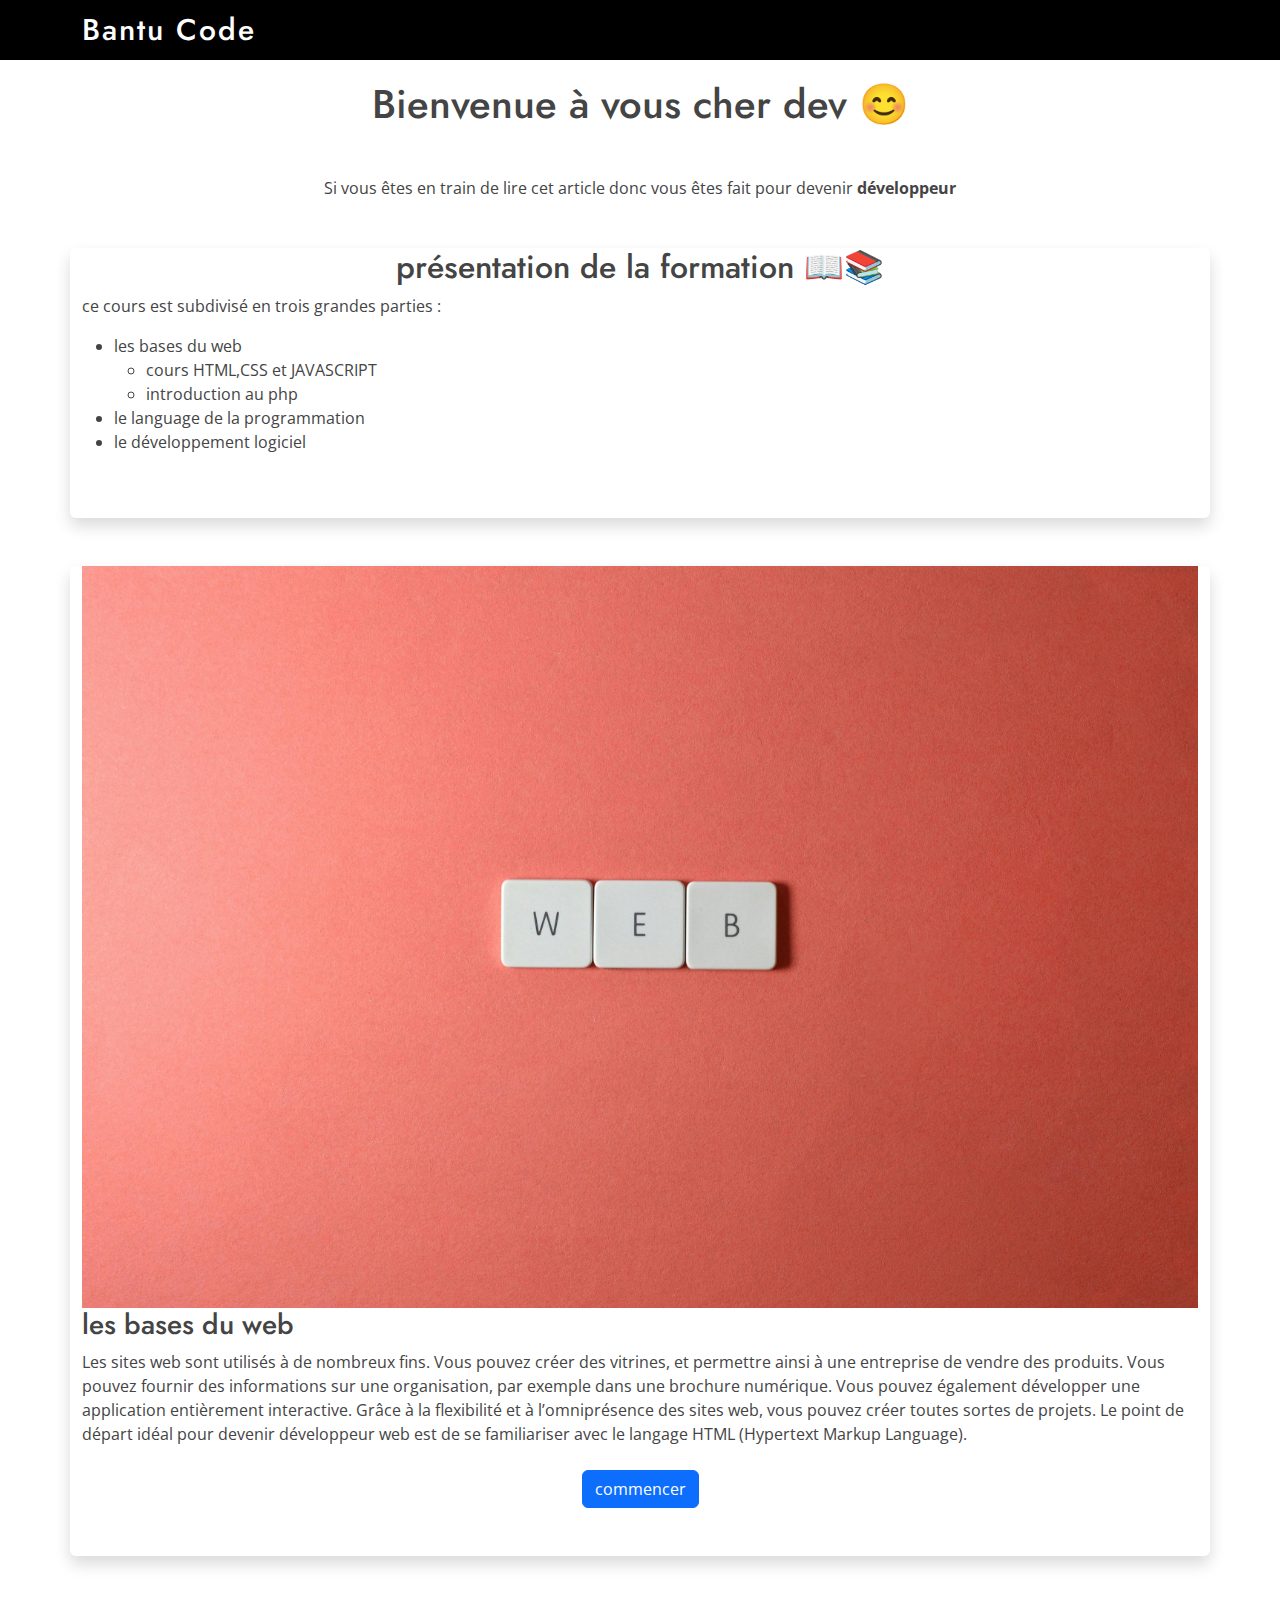
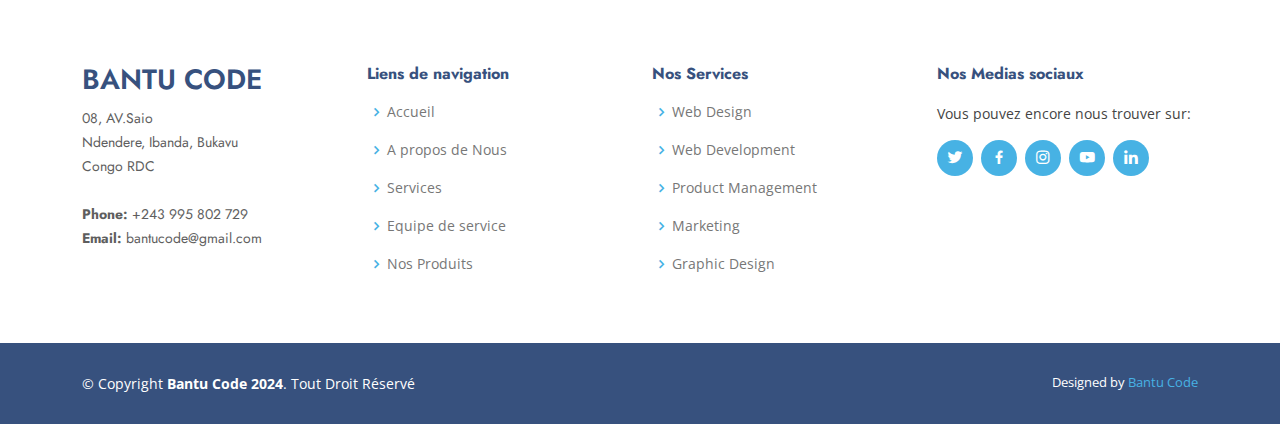
<file: formation.html>
<!DOCTYPE html>
<html lang="en">
<head>
    <meta charset="utf-8">
  <meta content="width=device-width, initial-scale=1.0" name="viewport">

  <title>Bantu Code - Formation</title>
  <meta content="" name="description">
  <meta content="" name="keywords">

  <!-- Favicons -->
  <link href="assets/img/bcicon.png" rel="icon">
  <link href="assets/img/apple-touch-icon.png" rel="apple-touch-icon">

  <!-- Google Fonts -->
  <link href="https://fonts.googleapis.com/css?family=Open+Sans:300,300i,400,400i,600,600i,700,700i|Jost:300,300i,400,400i,500,500i,600,600i,700,700i|Poppins:300,300i,400,400i,500,500i,600,600i,700,700i" rel="stylesheet">

  <!-- Vendor CSS Files -->
  <link href="assets/vendor/aos/aos.css" rel="stylesheet">
  <link href="assets/vendor/bootstrap/css/bootstrap.min.css" rel="stylesheet">
  <link href="assets/vendor/bootstrap-icons/bootstrap-icons.css" rel="stylesheet">
  <link href="assets/vendor/boxicons/css/boxicons.min.css" rel="stylesheet">
  <link href="assets/vendor/glightbox/css/glightbox.min.css" rel="stylesheet">
  <link href="assets/vendor/remixicon/remixicon.css" rel="stylesheet">
  <link href="assets/vendor/swiper/swiper-bundle.min.css" rel="stylesheet">

  <!-- Template Main CSS File -->
  <link href="assets/css/style.css" rel="stylesheet">
</head>
<body>
     <!-- ======= Header ======= -->
  <header id="header" class="fixed-top bg-black">
    <div class="container d-flex align-items-center">

      <h1 class="logo me-auto"><a href="index.html">Bantu Code</a></h1>

    </div>
  </header><!-- End Header -->
  <div style="margin-top: 5rem;">

  </div>
  <main id="main">
    <h1 class="text-center mt-5 mb-5">Bienvenue à vous cher dev 😊</h1>
    <p class="text-center mt-5 mb-5">Si vous êtes en train de lire cet article donc vous êtes fait pour devenir <strong>développeur</strong></p>
    <div class="container shadow rounded">
        
        
        <h2 class="text-center ">présentation de la formation 📖📚</h2>
        <p>ce cours est subdivisé en trois grandes parties :</p>
        <div>
         <ul>
          <li>les bases du web</li>
          <ul>
            <li>cours HTML,CSS et JAVASCRIPT</li>
            <li>introduction au php</li>
          </ul>
          <li>le language de la programmation</li>
          <li>le développement logiciel</li>
        </ul>
        </div>
        <br>
        <br>
        
    </div>
    
    <div class="container shadow rounded mt-5 mb-5">

        

        
        <img src="/assets/img/pexels-padrinan-2882670.jpg" class="img-fluid ml-0" alt="web image" />
        
        <div>
         
          <h3>les bases du web</h3>
          <p>Les sites web sont utilisés à de nombreux fins. Vous pouvez créer des vitrines, et permettre ainsi à une entreprise de vendre des produits. Vous pouvez fournir des informations sur une organisation, par exemple dans une brochure numérique. Vous pouvez également développer une application entièrement interactive. Grâce à la flexibilité et à l’omniprésence des sites web, vous pouvez créer toutes sortes de projets. Le point de départ idéal pour devenir développeur web est de se familiariser avec le langage HTML (Hypertext Markup Language).</p>
          
        <div class="container text-center mt-4">
          <a href="https://learn.microsoft.com/fr-fr/training/modules/build-first-html-webpage/?wt.mc_id=studentamb_294418
" class="btn btn-primary">commencer</a>
        </div>
        </div>
        <br>
        <br>
    </div>
  </main>
  <footer id="footer">

    <div class="footer-top">
      <div class="container">
        <div class="row">

          <div class="col-lg-3 col-md-6 footer-contact">
            <h3>Bantu Code</h3>
            <p>
              08, AV.Saio <br>
              Ndendere, Ibanda, Bukavu<br>
              Congo RDC <br><br>
              <strong>Phone:</strong> +243 995 802 729<br>
              <strong>Email:</strong> bantucode@gmail.com<br>
            </p>
          </div>

          <div class="col-lg-3 col-md-6 footer-links">
            <h4>Liens de navigation</h4>
            <ul>
              <li><i class="bx bx-chevron-right"></i> <a href="#hero">Accueil</a></li>
              <li><i class="bx bx-chevron-right"></i> <a href="#about">A propos de Nous</a></li>
              <li><i class="bx bx-chevron-right"></i> <a href="#services">Services</a></li>
              <li><i class="bx bx-chevron-right"></i> <a href="#team">Equipe de service</a></li>
              <li><i class="bx bx-chevron-right"></i> <a href="#portfolio">Nos Produits</a></li>
            </ul>
          </div>

          <div class="col-lg-3 col-md-6 footer-links">
            <h4>Nos Services</h4>
            <ul>
              <li><i class="bx bx-chevron-right"></i> <a href="#">Web Design</a></li>
              <li><i class="bx bx-chevron-right"></i> <a href="#">Web Development</a></li>
              <li><i class="bx bx-chevron-right"></i> <a href="#">Product Management</a></li>
              <li><i class="bx bx-chevron-right"></i> <a href="#">Marketing</a></li>
              <li><i class="bx bx-chevron-right"></i> <a href="#">Graphic Design</a></li>
            </ul>
          </div>

          <div class="col-lg-3 col-md-6 footer-links">
            <h4>Nos Medias sociaux</h4>
            <p>Vous pouvez encore nous trouver sur:</p>
            <div class="social-links mt-3">
              <a href="https://twitter.com/kakusu243" target="_blank" class="twitter" title="twitter"><i class="bx bxl-twitter"></i></a>
              <a href="#" target="_blank" class="facebook"title="facebook"><i class="bx bxl-facebook"></i></a>
              <a href="#" target="_blank" class="instagram"title="instagram"><i class="bx bxl-instagram"></i></a>
              <a href="https://www.youtube.com/channel/UCrYDbx-O3QR6_bKmzGpvFiw" target="_blank" class="youtube"title="youtube"><i class="bx bxl-youtube"></i></a>
              <a href="https://www.linkedin.com/in/john-kakusu-1b6b7b272/" target="_blank" class="linkedin"title="linkedin"><i class="bx bxl-linkedin"></i></a>
            </div>
          </div>

        </div>
      </div>
    </div>

    <div class="container footer-bottom clearfix">
      <div class="copyright">
        &copy; Copyright <strong><span>Bantu Code 2024</span></strong>. Tout Droit Réservé
      </div>
      <div class="credits">
        
        Designed by <a href="#">Bantu Code</a>
      </div>
    </div>
  </footer><!-- End Footer -->
</body>
</html>
</file>
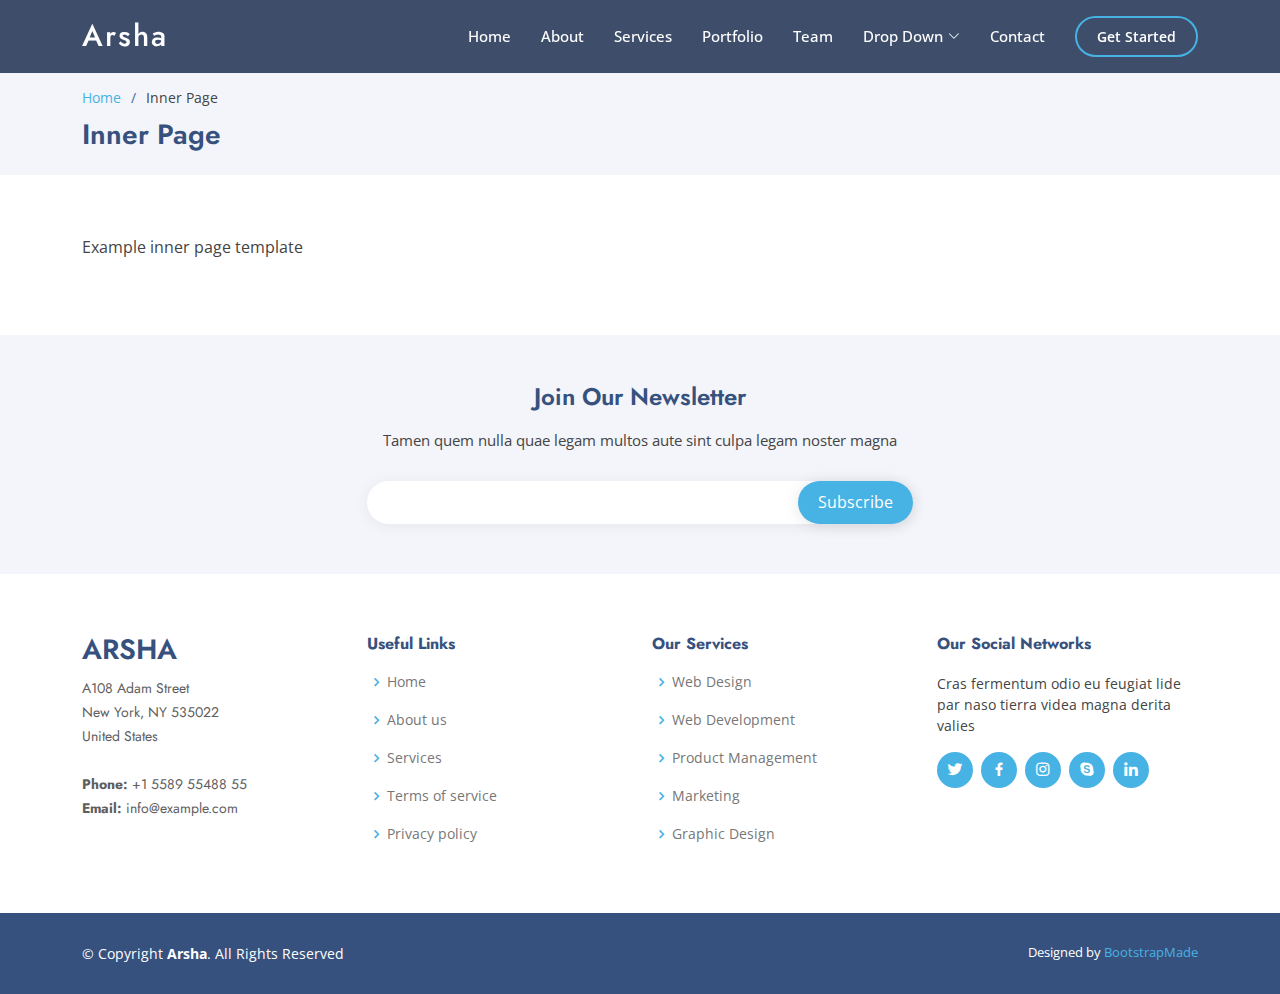
<file: inner-page.html>
<!DOCTYPE html>
<html lang="en">

<head>
  <meta charset="utf-8">
  <meta content="width=device-width, initial-scale=1.0" name="viewport">

  <title>Inner Page - Arsha Bootstrap Template</title>
  <meta content="" name="description">
  <meta content="" name="keywords">

  <!-- Favicons -->
  <link href="assets/img/favicon.png" rel="icon">
  <link href="assets/img/apple-touch-icon.png" rel="apple-touch-icon">

  <!-- Google Fonts -->
  <link href="https://fonts.googleapis.com/css?family=Open+Sans:300,300i,400,400i,600,600i,700,700i|Jost:300,300i,400,400i,500,500i,600,600i,700,700i|Poppins:300,300i,400,400i,500,500i,600,600i,700,700i" rel="stylesheet">

  <!-- Vendor CSS Files -->
  <link href="assets/vendor/aos/aos.css" rel="stylesheet">
  <link href="assets/vendor/bootstrap/css/bootstrap.min.css" rel="stylesheet">
  <link href="assets/vendor/bootstrap-icons/bootstrap-icons.css" rel="stylesheet">
  <link href="assets/vendor/boxicons/css/boxicons.min.css" rel="stylesheet">
  <link href="assets/vendor/glightbox/css/glightbox.min.css" rel="stylesheet">
  <link href="assets/vendor/remixicon/remixicon.css" rel="stylesheet">
  <link href="assets/vendor/swiper/swiper-bundle.min.css" rel="stylesheet">

  <!-- Template Main CSS File -->
  <link href="assets/css/style.css" rel="stylesheet">

  <!-- =======================================================
  * Template Name: Arsha
  * Updated: Jan 09 2024 with Bootstrap v5.3.2
  * Template URL: https://bootstrapmade.com/arsha-free-bootstrap-html-template-corporate/
  * Author: BootstrapMade.com
  * License: https://bootstrapmade.com/license/
  ======================================================== -->
</head>

<body>

  <!-- ======= Header ======= -->
  <header id="header" class="fixed-top header-inner-pages">
    <div class="container d-flex align-items-center">

      <h1 class="logo me-auto"><a href="index.html">Arsha</a></h1>
      <!-- Uncomment below if you prefer to use an image logo -->
      <!-- <a href="index.html" class="logo me-auto"><img src="assets/img/logo.png" alt="" class="img-fluid"></a>-->

      <nav id="navbar" class="navbar">
        <ul>
          <li><a class="nav-link scrollto " href="#hero">Home</a></li>
          <li><a class="nav-link scrollto" href="#about">About</a></li>
          <li><a class="nav-link scrollto" href="#services">Services</a></li>
          <li><a class="nav-link   scrollto" href="#portfolio">Portfolio</a></li>
          <li><a class="nav-link scrollto" href="#team">Team</a></li>
          <li class="dropdown"><a href="#"><span>Drop Down</span> <i class="bi bi-chevron-down"></i></a>
            <ul>
              <li><a href="#">Drop Down 1</a></li>
              <li class="dropdown"><a href="#"><span>Deep Drop Down</span> <i class="bi bi-chevron-right"></i></a>
                <ul>
                  <li><a href="#">Deep Drop Down 1</a></li>
                  <li><a href="#">Deep Drop Down 2</a></li>
                  <li><a href="#">Deep Drop Down 3</a></li>
                  <li><a href="#">Deep Drop Down 4</a></li>
                  <li><a href="#">Deep Drop Down 5</a></li>
                </ul>
              </li>
              <li><a href="#">Drop Down 2</a></li>
              <li><a href="#">Drop Down 3</a></li>
              <li><a href="#">Drop Down 4</a></li>
            </ul>
          </li>
          <li><a class="nav-link scrollto" href="#contact">Contact</a></li>
          <li><a class="getstarted scrollto" href="#about">Get Started</a></li>
        </ul>
        <i class="bi bi-list mobile-nav-toggle"></i>
      </nav><!-- .navbar -->

    </div>
  </header><!-- End Header -->

  <main id="main">

    <!-- ======= Breadcrumbs ======= -->
    <section id="breadcrumbs" class="breadcrumbs">
      <div class="container">

        <ol>
          <li><a href="index.html">Home</a></li>
          <li>Inner Page</li>
        </ol>
        <h2>Inner Page</h2>

      </div>
    </section><!-- End Breadcrumbs -->

    <section class="inner-page">
      <div class="container">
        <p>
          Example inner page template
        </p>
      </div>
    </section>

  </main><!-- End #main -->

  <!-- ======= Footer ======= -->
  <footer id="footer">

    <div class="footer-newsletter">
      <div class="container">
        <div class="row justify-content-center">
          <div class="col-lg-6">
            <h4>Join Our Newsletter</h4>
            <p>Tamen quem nulla quae legam multos aute sint culpa legam noster magna</p>
            <form action="" method="post">
              <input type="email" name="email"><input type="submit" value="Subscribe">
            </form>
          </div>
        </div>
      </div>
    </div>

    <div class="footer-top">
      <div class="container">
        <div class="row">

          <div class="col-lg-3 col-md-6 footer-contact">
            <h3>Arsha</h3>
            <p>
              A108 Adam Street <br>
              New York, NY 535022<br>
              United States <br><br>
              <strong>Phone:</strong> +1 5589 55488 55<br>
              <strong>Email:</strong> info@example.com<br>
            </p>
          </div>

          <div class="col-lg-3 col-md-6 footer-links">
            <h4>Useful Links</h4>
            <ul>
              <li><i class="bx bx-chevron-right"></i> <a href="#">Home</a></li>
              <li><i class="bx bx-chevron-right"></i> <a href="#">About us</a></li>
              <li><i class="bx bx-chevron-right"></i> <a href="#">Services</a></li>
              <li><i class="bx bx-chevron-right"></i> <a href="#">Terms of service</a></li>
              <li><i class="bx bx-chevron-right"></i> <a href="#">Privacy policy</a></li>
            </ul>
          </div>

          <div class="col-lg-3 col-md-6 footer-links">
            <h4>Our Services</h4>
            <ul>
              <li><i class="bx bx-chevron-right"></i> <a href="#">Web Design</a></li>
              <li><i class="bx bx-chevron-right"></i> <a href="#">Web Development</a></li>
              <li><i class="bx bx-chevron-right"></i> <a href="#">Product Management</a></li>
              <li><i class="bx bx-chevron-right"></i> <a href="#">Marketing</a></li>
              <li><i class="bx bx-chevron-right"></i> <a href="#">Graphic Design</a></li>
            </ul>
          </div>

          <div class="col-lg-3 col-md-6 footer-links">
            <h4>Our Social Networks</h4>
            <p>Cras fermentum odio eu feugiat lide par naso tierra videa magna derita valies</p>
            <div class="social-links mt-3">
              <a href="#" class="twitter"><i class="bx bxl-twitter"></i></a>
              <a href="#" class="facebook"><i class="bx bxl-facebook"></i></a>
              <a href="#" class="instagram"><i class="bx bxl-instagram"></i></a>
              <a href="#" class="google-plus"><i class="bx bxl-skype"></i></a>
              <a href="#" class="linkedin"><i class="bx bxl-linkedin"></i></a>
            </div>
          </div>

        </div>
      </div>
    </div>

    <div class="container footer-bottom clearfix">
      <div class="copyright">
        &copy; Copyright <strong><span>Arsha</span></strong>. All Rights Reserved
      </div>
      <div class="credits">
        <!-- All the links in the footer should remain intact. -->
        <!-- You can delete the links only if you purchased the pro version. -->
        <!-- Licensing information: https://bootstrapmade.com/license/ -->
        <!-- Purchase the pro version with working PHP/AJAX contact form: https://bootstrapmade.com/arsha-free-bootstrap-html-template-corporate/ -->
        Designed by <a href="https://bootstrapmade.com/">BootstrapMade</a>
      </div>
    </div>
  </footer><!-- End Footer -->

  <div id="preloader"></div>
  <a href="#" class="back-to-top d-flex align-items-center justify-content-center"><i class="bi bi-arrow-up-short"></i></a>

  <!-- Vendor JS Files -->
  <script src="assets/vendor/aos/aos.js"></script>
  <script src="assets/vendor/bootstrap/js/bootstrap.bundle.min.js"></script>
  <script src="assets/vendor/glightbox/js/glightbox.min.js"></script>
  <script src="assets/vendor/isotope-layout/isotope.pkgd.min.js"></script>
  <script src="assets/vendor/swiper/swiper-bundle.min.js"></script>
  <script src="assets/vendor/waypoints/noframework.waypoints.js"></script>
  <script src="assets/vendor/php-email-form/validate.js"></script>

  <!-- Template Main JS File -->
  <script src="assets/js/main.js"></script>

</body>

</html>
</file>
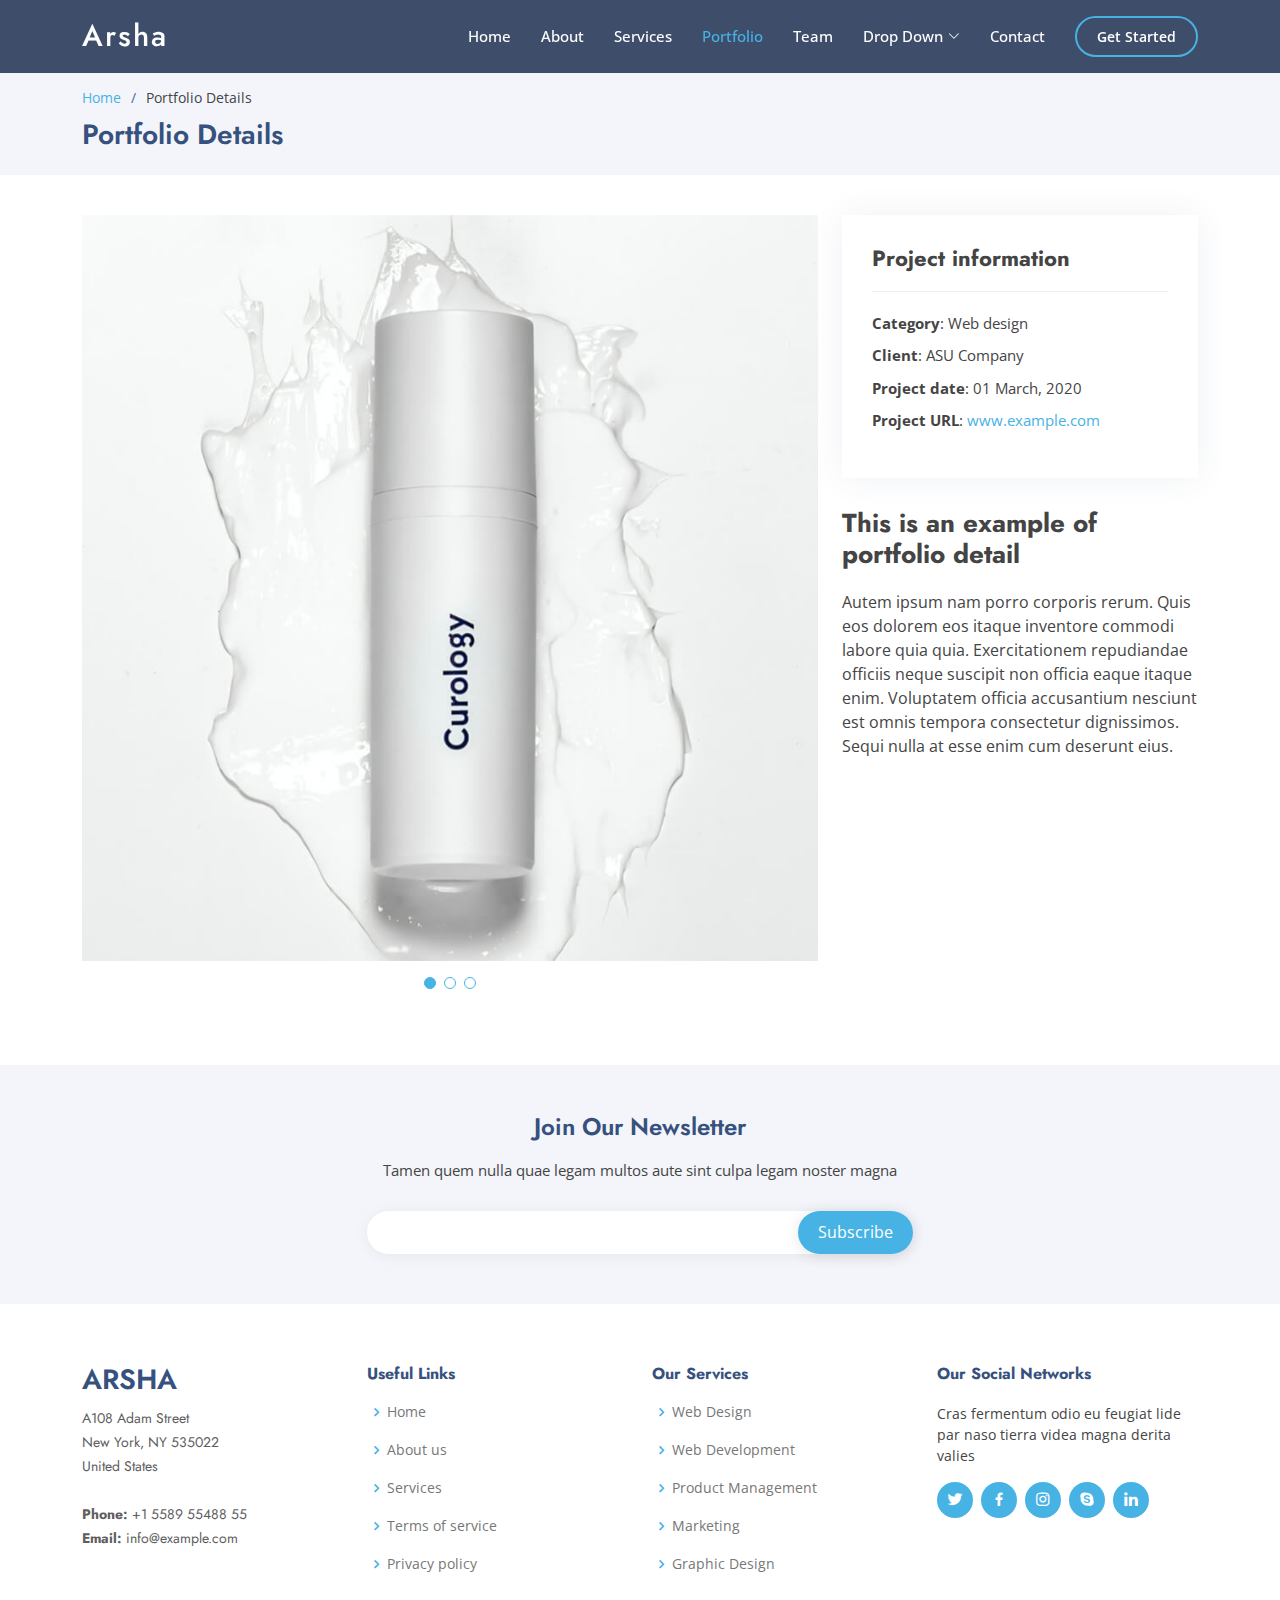
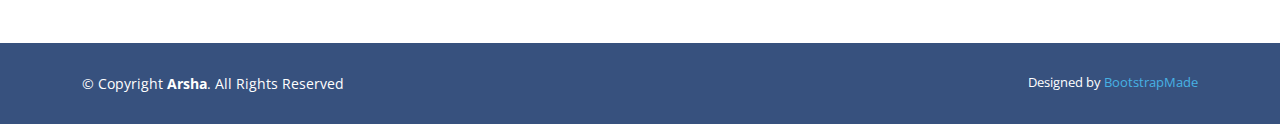
<file: portfolio-details.html>
<!DOCTYPE html>
<html lang="en">

<head>
  <meta charset="utf-8">
  <meta content="width=device-width, initial-scale=1.0" name="viewport">

  <title>Portfolio Details - Arsha Bootstrap Template</title>
  <meta content="" name="description">
  <meta content="" name="keywords">

  <!-- Favicons -->
  <link href="assets/img/favicon.png" rel="icon">
  <link href="assets/img/apple-touch-icon.png" rel="apple-touch-icon">

  <!-- Google Fonts -->
  <link href="https://fonts.googleapis.com/css?family=Open+Sans:300,300i,400,400i,600,600i,700,700i|Jost:300,300i,400,400i,500,500i,600,600i,700,700i|Poppins:300,300i,400,400i,500,500i,600,600i,700,700i" rel="stylesheet">

  <!-- Vendor CSS Files -->
  <link href="assets/vendor/aos/aos.css" rel="stylesheet">
  <link href="assets/vendor/bootstrap/css/bootstrap.min.css" rel="stylesheet">
  <link href="assets/vendor/bootstrap-icons/bootstrap-icons.css" rel="stylesheet">
  <link href="assets/vendor/boxicons/css/boxicons.min.css" rel="stylesheet">
  <link href="assets/vendor/glightbox/css/glightbox.min.css" rel="stylesheet">
  <link href="assets/vendor/remixicon/remixicon.css" rel="stylesheet">
  <link href="assets/vendor/swiper/swiper-bundle.min.css" rel="stylesheet">

  <!-- Template Main CSS File -->
  <link href="assets/css/style.css" rel="stylesheet">

  <!-- =======================================================
  * Template Name: Arsha
  * Updated: Jan 09 2024 with Bootstrap v5.3.2
  * Template URL: https://bootstrapmade.com/arsha-free-bootstrap-html-template-corporate/
  * Author: BootstrapMade.com
  * License: https://bootstrapmade.com/license/
  ======================================================== -->
</head>

<body>

  <!-- ======= Header ======= -->
  <header id="header" class="fixed-top header-inner-pages">
    <div class="container d-flex align-items-center">

      <h1 class="logo me-auto"><a href="index.html">Arsha</a></h1>
      <!-- Uncomment below if you prefer to use an image logo -->
      <!-- <a href="index.html" class="logo me-auto"><img src="assets/img/logo.png" alt="" class="img-fluid"></a>-->

      <nav id="navbar" class="navbar">
        <ul>
          <li><a class="nav-link scrollto " href="#hero">Home</a></li>
          <li><a class="nav-link scrollto" href="#about">About</a></li>
          <li><a class="nav-link scrollto" href="#services">Services</a></li>
          <li><a class="nav-link  active scrollto" href="#portfolio">Portfolio</a></li>
          <li><a class="nav-link scrollto" href="#team">Team</a></li>
          <li class="dropdown"><a href="#"><span>Drop Down</span> <i class="bi bi-chevron-down"></i></a>
            <ul>
              <li><a href="#">Drop Down 1</a></li>
              <li class="dropdown"><a href="#"><span>Deep Drop Down</span> <i class="bi bi-chevron-right"></i></a>
                <ul>
                  <li><a href="#">Deep Drop Down 1</a></li>
                  <li><a href="#">Deep Drop Down 2</a></li>
                  <li><a href="#">Deep Drop Down 3</a></li>
                  <li><a href="#">Deep Drop Down 4</a></li>
                  <li><a href="#">Deep Drop Down 5</a></li>
                </ul>
              </li>
              <li><a href="#">Drop Down 2</a></li>
              <li><a href="#">Drop Down 3</a></li>
              <li><a href="#">Drop Down 4</a></li>
            </ul>
          </li>
          <li><a class="nav-link scrollto" href="#contact">Contact</a></li>
          <li><a class="getstarted scrollto" href="#about">Get Started</a></li>
        </ul>
        <i class="bi bi-list mobile-nav-toggle"></i>
      </nav><!-- .navbar -->

    </div>
  </header><!-- End Header -->

  <main id="main">

    <!-- ======= Breadcrumbs ======= -->
    <section id="breadcrumbs" class="breadcrumbs">
      <div class="container">

        <ol>
          <li><a href="index.html">Home</a></li>
          <li>Portfolio Details</li>
        </ol>
        <h2>Portfolio Details</h2>

      </div>
    </section><!-- End Breadcrumbs -->

    <!-- ======= Portfolio Details Section ======= -->
    <section id="portfolio-details" class="portfolio-details">
      <div class="container">

        <div class="row gy-4">

          <div class="col-lg-8">
            <div class="portfolio-details-slider swiper">
              <div class="swiper-wrapper align-items-center">

                <div class="swiper-slide">
                  <img src="assets/img/portfolio/portfolio-1.jpg" alt="">
                </div>

                <div class="swiper-slide">
                  <img src="assets/img/portfolio/portfolio-2.jpg" alt="">
                </div>

                <div class="swiper-slide">
                  <img src="assets/img/portfolio/portfolio-3.jpg" alt="">
                </div>

              </div>
              <div class="swiper-pagination"></div>
            </div>
          </div>

          <div class="col-lg-4">
            <div class="portfolio-info">
              <h3>Project information</h3>
              <ul>
                <li><strong>Category</strong>: Web design</li>
                <li><strong>Client</strong>: ASU Company</li>
                <li><strong>Project date</strong>: 01 March, 2020</li>
                <li><strong>Project URL</strong>: <a href="#">www.example.com</a></li>
              </ul>
            </div>
            <div class="portfolio-description">
              <h2>This is an example of portfolio detail</h2>
              <p>
                Autem ipsum nam porro corporis rerum. Quis eos dolorem eos itaque inventore commodi labore quia quia. Exercitationem repudiandae officiis neque suscipit non officia eaque itaque enim. Voluptatem officia accusantium nesciunt est omnis tempora consectetur dignissimos. Sequi nulla at esse enim cum deserunt eius.
              </p>
            </div>
          </div>

        </div>

      </div>
    </section><!-- End Portfolio Details Section -->

  </main><!-- End #main -->

  <!-- ======= Footer ======= -->
  <footer id="footer">

    <div class="footer-newsletter">
      <div class="container">
        <div class="row justify-content-center">
          <div class="col-lg-6">
            <h4>Join Our Newsletter</h4>
            <p>Tamen quem nulla quae legam multos aute sint culpa legam noster magna</p>
            <form action="" method="post">
              <input type="email" name="email"><input type="submit" value="Subscribe">
            </form>
          </div>
        </div>
      </div>
    </div>

    <div class="footer-top">
      <div class="container">
        <div class="row">

          <div class="col-lg-3 col-md-6 footer-contact">
            <h3>Arsha</h3>
            <p>
              A108 Adam Street <br>
              New York, NY 535022<br>
              United States <br><br>
              <strong>Phone:</strong> +1 5589 55488 55<br>
              <strong>Email:</strong> info@example.com<br>
            </p>
          </div>

          <div class="col-lg-3 col-md-6 footer-links">
            <h4>Useful Links</h4>
            <ul>
              <li><i class="bx bx-chevron-right"></i> <a href="#">Home</a></li>
              <li><i class="bx bx-chevron-right"></i> <a href="#">About us</a></li>
              <li><i class="bx bx-chevron-right"></i> <a href="#">Services</a></li>
              <li><i class="bx bx-chevron-right"></i> <a href="#">Terms of service</a></li>
              <li><i class="bx bx-chevron-right"></i> <a href="#">Privacy policy</a></li>
            </ul>
          </div>

          <div class="col-lg-3 col-md-6 footer-links">
            <h4>Our Services</h4>
            <ul>
              <li><i class="bx bx-chevron-right"></i> <a href="#">Web Design</a></li>
              <li><i class="bx bx-chevron-right"></i> <a href="#">Web Development</a></li>
              <li><i class="bx bx-chevron-right"></i> <a href="#">Product Management</a></li>
              <li><i class="bx bx-chevron-right"></i> <a href="#">Marketing</a></li>
              <li><i class="bx bx-chevron-right"></i> <a href="#">Graphic Design</a></li>
            </ul>
          </div>

          <div class="col-lg-3 col-md-6 footer-links">
            <h4>Our Social Networks</h4>
            <p>Cras fermentum odio eu feugiat lide par naso tierra videa magna derita valies</p>
            <div class="social-links mt-3">
              <a href="#" class="twitter"><i class="bx bxl-twitter"></i></a>
              <a href="#" class="facebook"><i class="bx bxl-facebook"></i></a>
              <a href="#" class="instagram"><i class="bx bxl-instagram"></i></a>
              <a href="#" class="google-plus"><i class="bx bxl-skype"></i></a>
              <a href="#" class="linkedin"><i class="bx bxl-linkedin"></i></a>
            </div>
          </div>

        </div>
      </div>
    </div>

    <div class="container footer-bottom clearfix">
      <div class="copyright">
        &copy; Copyright <strong><span>Arsha</span></strong>. All Rights Reserved
      </div>
      <div class="credits">
        <!-- All the links in the footer should remain intact. -->
        <!-- You can delete the links only if you purchased the pro version. -->
        <!-- Licensing information: https://bootstrapmade.com/license/ -->
        <!-- Purchase the pro version with working PHP/AJAX contact form: https://bootstrapmade.com/arsha-free-bootstrap-html-template-corporate/ -->
        Designed by <a href="https://bootstrapmade.com/">BootstrapMade</a>
      </div>
    </div>
  </footer><!-- End Footer -->

  <div id="preloader"></div>
  <a href="#" class="back-to-top d-flex align-items-center justify-content-center"><i class="bi bi-arrow-up-short"></i></a>

  <!-- Vendor JS Files -->
  <script src="assets/vendor/aos/aos.js"></script>
  <script src="assets/vendor/bootstrap/js/bootstrap.bundle.min.js"></script>
  <script src="assets/vendor/glightbox/js/glightbox.min.js"></script>
  <script src="assets/vendor/isotope-layout/isotope.pkgd.min.js"></script>
  <script src="assets/vendor/swiper/swiper-bundle.min.js"></script>
  <script src="assets/vendor/waypoints/noframework.waypoints.js"></script>
  <script src="assets/vendor/php-email-form/validate.js"></script>

  <!-- Template Main JS File -->
  <script src="assets/js/main.js"></script>

</body>

</html>
</file>
<file: assets/css/style.css>
/**
* Template Name: Arsha
* Updated: Jan 09 2024 with Bootstrap v5.3.2
* Template URL: https://bootstrapmade.com/arsha-free-bootstrap-html-template-corporate/
* Author: BootstrapMade.com
* License: https://bootstrapmade.com/license/
*/

/*--------------------------------------------------------------
# General
--------------------------------------------------------------*/
body {
  font-family: "Open Sans", sans-serif;
  color: #444444;
}

a {
  color: #47b2e4;
  text-decoration: none;
}

a:hover {
  color: #73c5eb;
  text-decoration: none;
}

h1,
h2,
h3,
h4,
h5,
h6 {
  font-family: "Jost", sans-serif;
}

/*--------------------------------------------------------------
# Preloader
--------------------------------------------------------------*/
/* #preloader {
  position: fixed;
  top: 0;
  left: 0;
  right: 0;
  bottom: 0;
  z-index: 9999;
  overflow: hidden;
  background: #37517e;
}

#preloader:before {
  content: "";
  position: fixed;
  top: calc(50% - 30px);
  left: calc(50% - 30px);
  border: 6px solid #37517e;
  border-top-color: #fff;
  border-bottom-color: #fff;
  border-radius: 50%;
  width: 60px;
  height: 60px;
  animation: animate-preloader 1s linear infinite;
}

@keyframes animate-preloader {
  0% {
    transform: rotate(0deg);
  }

  100% {
    transform: rotate(360deg);
  }
} */

/*--------------------------------------------------------------
# Back to top button
--------------------------------------------------------------*/
.back-to-top {
  position: fixed;
  visibility: hidden;
  opacity: 0;
  right: 15px;
  bottom: 15px;
  z-index: 996;
  background: #121213;
  width: 40px;
  height: 40px;
  border-radius: 50px;
  transition: all 0.4s;
}

.back-to-top i {
  font-size: 24px;
  color: #fff;
  line-height: 0;
}

.back-to-top:hover {
  background: #6bc1e9;
  color: #fff;
}

.back-to-top.active {
  visibility: visible;
  opacity: 1;
}

/*--------------------------------------------------------------
# Header
--------------------------------------------------------------*/
#header {
  transition: all 0.5s;
  z-index: 997;
  padding: 15px 0;
}

#header.header-scrolled,
#header.header-inner-pages {
  background: rgba(40, 58, 90, 0.9);
}

#header .logo {
  font-size: 30px;
  margin: 0;
  padding: 0;
  line-height: 1;
  font-weight: 500;
  letter-spacing: 2px;
}

#header .logo a {
  color: #fff;
}

#header .logo img {
  max-height: 40px;
}

/*--------------------------------------------------------------
# Navigation Menu
--------------------------------------------------------------*/
/**
* Desktop Navigation 
*/
.navbar {
  padding: 0;
}

.navbar ul {
  margin: 0;
  padding: 0;
  display: flex;
  list-style: none;
  align-items: center;
}

.navbar li {
  position: relative;
}

.navbar a,
.navbar a:focus {
  display: flex;
  align-items: center;
  justify-content: space-between;
  padding: 10px 0 10px 30px;
  font-size: 15px;
  font-weight: 500;
  color: #fff;
  white-space: nowrap;
  transition: 0.3s;
}

.navbar a i,
.navbar a:focus i {
  font-size: 12px;
  line-height: 0;
  margin-left: 5px;
}

.navbar a:hover,
.navbar .active,
.navbar .active:focus,
.navbar li:hover>a {
  color: #47b2e4;
}

.navbar .getstarted,
.navbar .getstarted:focus {
  padding: 8px 20px;
  margin-left: 30px;
  border-radius: 50px;
  color: #fff;
  font-size: 14px;
  border: 2px solid #47b2e4;
  font-weight: 600;
}

.navbar .getstarted:hover,
.navbar .getstarted:focus:hover {
  color: #fff;
  background: #31a9e1;
}

.navbar .dropdown ul {
  display: block;
  position: absolute;
  left: 14px;
  top: calc(100% + 30px);
  margin: 0;
  padding: 10px 0;
  z-index: 99;
  opacity: 0;
  visibility: hidden;
  background: #fff;
  box-shadow: 0px 0px 30px rgba(127, 137, 161, 0.25);
  transition: 0.3s;
  border-radius: 4px;
}

.navbar .dropdown ul li {
  min-width: 200px;
}

.navbar .dropdown ul a {
  padding: 10px 20px;
  font-size: 14px;
  text-transform: none;
  font-weight: 500;
  color: #0c3c53;
}

.navbar .dropdown ul a i {
  font-size: 12px;
}

.navbar .dropdown ul a:hover,
.navbar .dropdown ul .active:hover,
.navbar .dropdown ul li:hover>a {
  color: #47b2e4;
}

.navbar .dropdown:hover>ul {
  opacity: 1;
  top: 100%;
  visibility: visible;
}

.navbar .dropdown .dropdown ul {
  top: 0;
  left: calc(100% - 30px);
  visibility: hidden;
}

.navbar .dropdown .dropdown:hover>ul {
  opacity: 1;
  top: 0;
  left: 100%;
  visibility: visible;
}

@media (max-width: 1366px) {
  .navbar .dropdown .dropdown ul {
    left: -90%;
  }

  .navbar .dropdown .dropdown:hover>ul {
    left: -100%;
  }
}

/**
* Mobile Navigation 
*/
.mobile-nav-toggle {
  color: #fff;
  font-size: 28px;
  cursor: pointer;
  display: none;
  line-height: 0;
  transition: 0.5s;
}

.mobile-nav-toggle.bi-x {
  color: #fff;
}

@media (max-width: 991px) {
  .mobile-nav-toggle {
    display: block;
  }

  .navbar ul {
    display: none;
  }
}

.navbar-mobile {
  position: fixed;
  overflow: hidden;
  top: 0;
  right: 0;
  left: 0;
  bottom: 0;
  background: rgba(40, 58, 90, 0.9);
  transition: 0.3s;
  z-index: 999;
}

.navbar-mobile .mobile-nav-toggle {
  position: absolute;
  top: 15px;
  right: 15px;
}

.navbar-mobile ul {
  display: block;
  position: absolute;
  top: 55px;
  right: 15px;
  bottom: 15px;
  left: 15px;
  padding: 10px 0;
  border-radius: 10px;
  background-color: #fff;
  overflow-y: auto;
  transition: 0.3s;
}

.navbar-mobile a,
.navbar-mobile a:focus {
  padding: 10px 20px;
  font-size: 15px;
  color: #37517e;
}

.navbar-mobile a:hover,
.navbar-mobile .active,
.navbar-mobile li:hover>a {
  color: #47b2e4;
}

.navbar-mobile .getstarted,
.navbar-mobile .getstarted:focus {
  margin: 15px;
  color: #37517e;
}

.navbar-mobile .dropdown ul {
  position: static;
  display: none;
  margin: 10px 20px;
  padding: 10px 0;
  z-index: 99;
  opacity: 1;
  visibility: visible;
  background: #fff;
  box-shadow: 0px 0px 30px rgba(127, 137, 161, 0.25);
}

.navbar-mobile .dropdown ul li {
  min-width: 200px;
}

.navbar-mobile .dropdown ul a {
  padding: 10px 20px;
}

.navbar-mobile .dropdown ul a i {
  font-size: 12px;
}

.navbar-mobile .dropdown ul a:hover,
.navbar-mobile .dropdown ul .active:hover,
.navbar-mobile .dropdown ul li:hover>a {
  color: #47b2e4;
}

.navbar-mobile .dropdown>.dropdown-active {
  display: block;
  visibility: visible !important;
}

/*--------------------------------------------------------------
# Hero Section
--------------------------------------------------------------*/
#hero {
  width: 100%;
  height: 80vh;
  background: #37517e;
}

#hero .container {
  padding-top: 72px;
}

#hero h1 {
  margin: 0 0 10px 0;
  font-size: 48px;
  font-weight: 700;
  line-height: 56px;
  color: #fff;
}

#hero h2 {
  color: rgba(255, 255, 255, 0.6);
  margin-bottom: 50px;
  font-size: 24px;
}

#hero .btn-get-started {
  font-family: "Jost", sans-serif;
  font-weight: 500;
  font-size: 16px;
  letter-spacing: 1px;
  display: inline-block;
  padding: 10px 28px 11px 28px;
  border-radius: 50px;
  transition: 0.5s;
  margin: 10px 0 0 0;
  color: #fff;
  background: #47b2e4;
}

#hero .btn-get-started:hover {
  background: #209dd8;
}

#hero .btn-watch-video {
  font-size: 16px;
  display: flex;
  align-items: center;
  transition: 0.5s;
  margin: 10px 0 0 25px;
  color: #fff;
  line-height: 1;
}

#hero .btn-watch-video i {
  line-height: 0;
  color: #fff;
  font-size: 32px;
  transition: 0.3s;
  margin-right: 8px;
}

#hero .btn-watch-video:hover i {
  color: #47b2e4;
}

#hero .animated {
  animation: up-down 2s ease-in-out infinite alternate-reverse both;
}

@media (max-width: 991px) {
  #hero {
    height: 100vh;
    text-align: center;
  }

  #hero .animated {
    animation: none;
  }

  #hero .hero-img {
    text-align: center;
  }

  #hero .hero-img img {
    width: 50%;
  }
}

@media (max-width: 768px) {
  #hero h1 {
    font-size: 28px;
    line-height: 36px;
  }

  #hero h2 {
    font-size: 18px;
    line-height: 24px;
    margin-bottom: 30px;
  }

  #hero .hero-img img {
    width: 70%;
  }
}

@media (max-width: 575px) {
  #hero .hero-img img {
    width: 80%;
  }

  #hero .btn-get-started {
    font-size: 16px;
    padding: 10px 24px 11px 24px;
  }
}

@keyframes up-down {
  0% {
    transform: translateY(10px);
  }

  100% {
    transform: translateY(-10px);
  }
}

/*--------------------------------------------------------------
# Sections General
--------------------------------------------------------------*/
section {
  padding: 60px 0;
  overflow: hidden;
}

.section-bg {
  background-color: #f3f5fa;
}

.section-title {
  text-align: center;
  padding-bottom: 30px;
}

.section-title h2 {
  font-size: 32px;
  font-weight: bold;
  text-transform: uppercase;
  margin-bottom: 20px;
  padding-bottom: 20px;
  position: relative;
  color: #37517e;
}

.section-title h2::before {
  content: "";
  position: absolute;
  display: block;
  width: 120px;
  height: 1px;
  background: #ddd;
  bottom: 1px;
  left: calc(50% - 60px);
}

.section-title h2::after {
  content: "";
  position: absolute;
  display: block;
  width: 40px;
  height: 3px;
  background: #47b2e4;
  bottom: 0;
  left: calc(50% - 20px);
}

.section-title p {
  margin-bottom: 0;
}

/*--------------------------------------------------------------
# Clients
--------------------------------------------------------------*/
.clients {
  padding: 12px 0;
  text-align: center;
}

.clients img {
  max-width: 45%;
  transition: all 0.4s ease-in-out;
  display: inline-block;
  padding: 15px 0;
  filter: grayscale(100);
}

.clients img:hover {
  filter: none;
  transform: scale(1.1);
}

@media (max-width: 768px) {
  .clients img {
    max-width: 40%;
  }
}

/*--------------------------------------------------------------
# About Us
--------------------------------------------------------------*/
.about .content h3 {
  font-weight: 600;
  font-size: 26px;
}

.about .content ul {
  list-style: none;
  padding: 0;
}

.about .content ul li {
  padding-left: 28px;
  position: relative;
}

.about .content ul li+li {
  margin-top: 10px;
}

.about .content ul i {
  position: absolute;
  left: 0;
  top: 2px;
  font-size: 20px;
  color: #47b2e4;
  line-height: 1;
}

.about .content p:last-child {
  margin-bottom: 0;
}

.about .content .btn-learn-more {
  font-family: "Poppins", sans-serif;
  font-weight: 500;
  font-size: 14px;
  letter-spacing: 1px;
  display: inline-block;
  padding: 12px 32px;
  border-radius: 4px;
  transition: 0.3s;
  line-height: 1;
  color: #47b2e4;
  animation-delay: 0.8s;
  margin-top: 6px;
  border: 2px solid #47b2e4;
}

.about .content .btn-learn-more:hover {
  background: #47b2e4;
  color: #fff;
  text-decoration: none;
}

/*--------------------------------------------------------------
# Why Us
--------------------------------------------------------------*/
.why-us .content {
  padding: 60px 100px 0 100px;
}

.why-us .content h3 {
  font-weight: 400;
  font-size: 34px;
  color: #37517e;
}

.why-us .content h4 {
  font-size: 20px;
  font-weight: 700;
  margin-top: 5px;
}

.why-us .content p {
  font-size: 15px;
  color: #848484;
}

.why-us .img {
  background-size: contain;
  background-repeat: no-repeat;
  background-position: center center;
}

.why-us .accordion-list {
  padding: 0 100px 60px 100px;
}

.why-us .accordion-list ul {
  padding: 0;
  list-style: none;
}

.why-us .accordion-list li+li {
  margin-top: 15px;
}

.why-us .accordion-list li {
  padding: 20px;
  background: #fff;
  border-radius: 4px;
}

.why-us .accordion-list a {
  display: block;
  position: relative;
  font-family: "Poppins", sans-serif;
  font-size: 16px;
  line-height: 24px;
  font-weight: 500;
  padding-right: 30px;
  outline: none;
  cursor: pointer;
}

.why-us .accordion-list span {
  color: #47b2e4;
  font-weight: 600;
  font-size: 18px;
  padding-right: 10px;
}

.why-us .accordion-list i {
  font-size: 24px;
  position: absolute;
  right: 0;
  top: 0;
}

.why-us .accordion-list p {
  margin-bottom: 0;
  padding: 10px 0 0 0;
}

.why-us .accordion-list .icon-show {
  display: none;
}

.why-us .accordion-list a.collapsed {
  color: #343a40;
}

.why-us .accordion-list a.collapsed:hover {
  color: #47b2e4;
}

.why-us .accordion-list a.collapsed .icon-show {
  display: inline-block;
}

.why-us .accordion-list a.collapsed .icon-close {
  display: none;
}

@media (max-width: 1024px) {

  .why-us .content,
  .why-us .accordion-list {
    padding-left: 0;
    padding-right: 0;
  }
}

@media (max-width: 992px) {
  .why-us .img {
    min-height: 400px;
  }

  .why-us .content {
    padding-top: 30px;
  }

  .why-us .accordion-list {
    padding-bottom: 30px;
  }
}

@media (max-width: 575px) {
  .why-us .img {
    min-height: 200px;
  }
}

/*--------------------------------------------------------------
# Skills
--------------------------------------------------------------*/
.skills .content h3 {
  font-weight: 700;
  font-size: 32px;
  color: #37517e;
  font-family: "Poppins", sans-serif;
}

.skills .content ul {
  list-style: none;
  padding: 0;
}

.skills .content ul li {
  padding-bottom: 10px;
}

.skills .content ul i {
  font-size: 20px;
  padding-right: 4px;
  color: #47b2e4;
}

.skills .content p:last-child {
  margin-bottom: 0;
}

.skills .progress {
  height: 60px;
  display: block;
  background: none;
  border-radius: 0;
}

.skills .progress .skill {
  padding: 0;
  margin: 0 0 6px 0;
  text-transform: uppercase;
  display: block;
  font-weight: 600;
  font-family: "Poppins", sans-serif;
  color: #37517e;
}

.skills .progress .skill .val {
  float: right;
  font-style: normal;
}

.skills .progress-bar-wrap {
  background: #e8edf5;
  height: 10px;
}

.skills .progress-bar {
  width: 1px;
  height: 10px;
  transition: 0.9s;
  background-color: #4668a2;
}

/*--------------------------------------------------------------
# Services
--------------------------------------------------------------*/
.services .icon-box {
  box-shadow: 0px 0 25px 0 rgba(0, 0, 0, 0.1);
  padding: 50px 30px;
  transition: all ease-in-out 0.4s;
  background: #fff;
}

.services .icon-box .icon {
  margin-bottom: 10px;
}

.services .icon-box .icon i {
  color: #47b2e4;
  font-size: 36px;
  transition: 0.3s;
}

.services .icon-box h4 {
  font-weight: 500;
  margin-bottom: 15px;
  font-size: 24px;
}

.services .icon-box h4 a {
  color: #37517e;
  transition: ease-in-out 0.3s;
}

.services .icon-box p {
  line-height: 24px;
  font-size: 14px;
  margin-bottom: 0;
}

.services .icon-box:hover {
  transform: translateY(-10px);
}

.services .icon-box:hover h4 a {
  color: #47b2e4;
}

/*--------------------------------------------------------------
# Cta
--------------------------------------------------------------*/
.cta {
  background: linear-gradient(rgba(40, 58, 90, 0.9), rgba(40, 58, 90, 0.9)), url("../img/cta-bg.jpg") fixed center center;
  background-size: cover;
  padding: 120px 0;
}

.cta h3 {
  color: #fff;
  font-size: 28px;
  font-weight: 700;
}

.cta p {
  color: #fff;
}

.cta .cta-btn {
  font-family: "Jost", sans-serif;
  font-weight: 500;
  font-size: 16px;
  letter-spacing: 1px;
  display: inline-block;
  padding: 12px 40px;
  border-radius: 50px;
  transition: 0.5s;
  margin: 10px;
  border: 2px solid #fff;
  color: #fff;
}

.cta .cta-btn:hover {
  background: #47b2e4;
  border: 2px solid #47b2e4;
}

@media (max-width: 1024px) {
  .cta {
    background-attachment: scroll;
  }
  .spn {
    display: none;
  }
}
@media (min-width: 1011px) {
  .cta .cta-btn-container {
    display: flex;
    align-items: center;
    justify-content: flex-end;
  }

}
@media (max-width: 991px) {
  .spn {
    display: inline;
  }
  .spn1 {
    display: none;
  }

}

/*--------------------------------------------------------------
# Portfolio
--------------------------------------------------------------*/
.portfolio #portfolio-flters {
  list-style: none;
  margin-bottom: 20px;
}

.portfolio #portfolio-flters li {
  cursor: pointer;
  display: inline-block;
  margin: 10px 5px;
  font-size: 15px;
  font-weight: 500;
  line-height: 1;
  color: #444444;
  transition: all 0.3s;
  padding: 8px 20px;
  border-radius: 50px;
  font-family: "Poppins", sans-serif;
}

.portfolio #portfolio-flters li:hover,
.portfolio #portfolio-flters li.filter-active {
  background: #282b2c;
  color: #fff;
}

.portfolio .portfolio-item {
  margin-bottom: 30px;
}

.portfolio .portfolio-item .portfolio-img {
  overflow: hidden;
}

.portfolio .portfolio-item .portfolio-img img {
  transition: all 0.6s;
}

.portfolio .portfolio-item .portfolio-info {
  opacity: 0;
  position: absolute;
  left: 15px;
  bottom: 0;
  z-index: 3;
  right: 15px;
  transition: all 0.3s;
  background: rgba(24, 25, 26, 0.8);
  padding: 10px 15px;
}

.portfolio .portfolio-item .portfolio-info h4 {
  font-size: 18px;
  color: #fff;
  font-weight: 600;
  color: #fff;
  margin-bottom: 0px;
}

.portfolio .portfolio-item .portfolio-info p {
  color: #f9fcfe;
  font-size: 14px;
  margin-bottom: 0;
}

.portfolio .portfolio-item .portfolio-info .preview-link,
.portfolio .portfolio-item .portfolio-info .details-link {
  position: absolute;
  right: 40px;
  font-size: 24px;
  top: calc(50% - 18px);
  color: #fff;
  transition: 0.3s;
}

.portfolio .portfolio-item .portfolio-info .preview-link:hover,
.portfolio .portfolio-item .portfolio-info .details-link:hover {
  color: #47b2e4;
}

.portfolio .portfolio-item .portfolio-info .details-link {
  right: 10px;
}

.portfolio .portfolio-item:hover .portfolio-img img {
  transform: scale(1.15);
}

.portfolio .portfolio-item:hover .portfolio-info {
  opacity: 1;
}

/*--------------------------------------------------------------
# Portfolio Details
--------------------------------------------------------------*/
.portfolio-details {
  padding-top: 40px;
}

.portfolio-details .portfolio-details-slider img {
  width: 100%;
}

.portfolio-details .portfolio-details-slider .swiper-pagination {
  margin-top: 20px;
  position: relative;
}

.portfolio-details .portfolio-details-slider .swiper-pagination .swiper-pagination-bullet {
  width: 12px;
  height: 12px;
  background-color: #fff;
  opacity: 1;
  border: 1px solid #47b2e4;
}

.portfolio-details .portfolio-details-slider .swiper-pagination .swiper-pagination-bullet-active {
  background-color: #47b2e4;
}

.portfolio-details .portfolio-info {
  padding: 30px;
  box-shadow: 0px 0 30px rgba(55, 81, 126, 0.08);
}

.portfolio-details .portfolio-info h3 {
  font-size: 22px;
  font-weight: 700;
  margin-bottom: 20px;
  padding-bottom: 20px;
  border-bottom: 1px solid #eee;
}

.portfolio-details .portfolio-info ul {
  list-style: none;
  padding: 0;
  font-size: 15px;
}

.portfolio-details .portfolio-info ul li+li {
  margin-top: 10px;
}

.portfolio-details .portfolio-description {
  padding-top: 30px;
}

.portfolio-details .portfolio-description h2 {
  font-size: 26px;
  font-weight: 700;
  margin-bottom: 20px;
}

.portfolio-details .portfolio-description p {
  padding: 0;
}

/*--------------------------------------------------------------
# Team
--------------------------------------------------------------*/
.team .member {
  position: relative;
  box-shadow: 0px 2px 15px rgba(0, 0, 0, 0.1);
  padding: 30px;
  border-radius: 5px;
  background: #fff;
  transition: 0.5s;
  height: 100%;
}

.team .member .pic {
  overflow: hidden;
  width: 180px;
  border-radius: 50%;
}

.team .member .pic img {
  transition: ease-in-out 0.3s;
}

.team .member:hover {
  transform: translateY(-10px);
}

.team .member .member-info {
  padding-left: 30px;
}

.team .member h4 {
  font-weight: 700;
  margin-bottom: 5px;
  font-size: 20px;
  color: #37517e;
}

.team .member span {
  display: block;
  font-size: 15px;
  padding-bottom: 10px;
  position: relative;
  font-weight: 500;
}

.team .member span::after {
  content: "";
  position: absolute;
  display: block;
  width: 50px;
  height: 1px;
  background: #cbd6e9;
  bottom: 0;
  left: 0;
}

.team .member p {
  margin: 10px 0 0 0;
  font-size: 14px;
}

.team .member .social {
  margin-top: 12px;
  display: flex;
  align-items: center;
  justify-content: flex-start;
}

.team .member .social a {
  transition: ease-in-out 0.3s;
  display: flex;
  align-items: center;
  justify-content: center;
  border-radius: 50px;
  width: 32px;
  height: 32px;
  background: #eff2f8;
}

.team .member .social a i {
  color: #37517e;
  font-size: 16px;
  margin: 0 2px;
}

.team .member .social a:hover {
  background: #47b2e4;
}

.team .member .social a:hover i {
  color: #fff;
}

.team .member .social a+a {
  margin-left: 8px;
}

/*--------------------------------------------------------------
# Pricing
--------------------------------------------------------------*/
.pricing .row {
  padding-top: 40px;
}

.pricing .box {
  padding: 60px 40px;
  box-shadow: 0 3px 20px -2px rgba(20, 45, 100, 0.1);
  background: #fff;
  height: 100%;
  border-top: 4px solid #fff;
  border-radius: 5px;
}

.pricing h3 {
  font-weight: 500;
  margin-bottom: 15px;
  font-size: 20px;
  color: #37517e;
}

.pricing h4 {
  font-size: 48px;
  color: #37517e;
  font-weight: 400;
  font-family: "Jost", sans-serif;
  margin-bottom: 25px;
}

.pricing h4 sup {
  font-size: 28px;
}

.pricing h4 span {
  color: #47b2e4;
  font-size: 18px;
  display: block;
}

.pricing ul {
  padding: 20px 0;
  list-style: none;
  color: #999;
  text-align: left;
  line-height: 20px;
}

.pricing ul li {
  padding: 10px 0 10px 30px;
  position: relative;
}

.pricing ul i {
  color: #28a745;
  font-size: 24px;
  position: absolute;
  left: 0;
  top: 6px;
}

.pricing ul .na {
  color: #ccc;
}

.pricing ul .na i {
  color: #ccc;
}

.pricing ul .na span {
  text-decoration: line-through;
}

.pricing .buy-btn {
  display: inline-block;
  padding: 12px 35px;
  border-radius: 50px;
  color: #47b2e4;
  transition: none;
  font-size: 16px;
  font-weight: 500;
  font-family: "Jost", sans-serif;
  transition: 0.3s;
  border: 1px solid #47b2e4;
}

.pricing .buy-btn:hover {
  background: #47b2e4;
  color: #fff;
}

.pricing .featured {
  border-top-color: #47b2e4;
}

.pricing .featured .buy-btn {
  background: #47b2e4;
  color: #fff;
}

.pricing .featured .buy-btn:hover {
  background: #23a3df;
}

@media (max-width: 992px) {
  .pricing .box {
    max-width: 60%;
    margin: 0 auto 30px auto;
  }
}

@media (max-width: 767px) {
  .pricing .box {
    max-width: 80%;
    margin: 0 auto 30px auto;
  }
}

@media (max-width: 420px) {
  .pricing .box {
    max-width: 100%;
    margin: 0 auto 30px auto;
  }
}

/*--------------------------------------------------------------
# Frequently Asked Questions
--------------------------------------------------------------*/
.faq .faq-list {
  padding: 0 100px;
}

.faq .faq-list ul {
  padding: 0;
  list-style: none;
}

.faq .faq-list li+li {
  margin-top: 15px;
}

.faq .faq-list li {
  padding: 20px;
  background: #fff;
  border-radius: 4px;
  position: relative;
}

.faq .faq-list a {
  display: block;
  position: relative;
  font-family: "Poppins", sans-serif;
  font-size: 16px;
  line-height: 24px;
  font-weight: 500;
  padding: 0 30px;
  outline: none;
  cursor: pointer;
}

.faq .faq-list .icon-help {
  font-size: 24px;
  position: absolute;
  right: 0;
  left: 20px;
  color: #47b2e4;
}

.faq .faq-list .icon-show,
.faq .faq-list .icon-close {
  font-size: 24px;
  position: absolute;
  right: 0;
  top: 0;
}

.faq .faq-list p {
  margin-bottom: 0;
  padding: 10px 0 0 0;
}

.faq .faq-list .icon-show {
  display: none;
}

.faq .faq-list a.collapsed {
  color: #37517e;
  transition: 0.3s;
}

.faq .faq-list a.collapsed:hover {
  color: #47b2e4;
}

.faq .faq-list a.collapsed .icon-show {
  display: inline-block;
}

.faq .faq-list a.collapsed .icon-close {
  display: none;
}

@media (max-width: 1200px) {
  .faq .faq-list {
    padding: 0;
  }
}

/*--------------------------------------------------------------
# Contact
--------------------------------------------------------------*/
.contact .info {
  border-top: 3px solid #47b2e4;
  border-bottom: 3px solid #47b2e4;
  padding: 30px;
  background: #fff;
  width: 100%;
  box-shadow: 0 0 24px 0 rgba(0, 0, 0, 0.1);
}

.contact .info i {
  font-size: 20px;
  color: #47b2e4;
  float: left;
  width: 44px;
  height: 44px;
  background: #e7f5fb;
  display: flex;
  justify-content: center;
  align-items: center;
  border-radius: 50px;
  transition: all 0.3s ease-in-out;
}

.contact .info h4 {
  padding: 0 0 0 60px;
  font-size: 22px;
  font-weight: 600;
  margin-bottom: 5px;
  color: #37517e;
}

.contact .info p {
  padding: 0 0 10px 60px;
  margin-bottom: 20px;
  font-size: 14px;
  color: #6182ba;
}

.contact .info .email p {
  padding-top: 5px;
}

.contact .info .social-links {
  padding-left: 60px;
}

.contact .info .social-links a {
  font-size: 18px;
  display: inline-block;
  background: #333;
  color: #fff;
  line-height: 1;
  padding: 8px 0;
  border-radius: 50%;
  text-align: center;
  width: 36px;
  height: 36px;
  transition: 0.3s;
  margin-right: 10px;
}

.contact .info .social-links a:hover {
  background: #47b2e4;
  color: #fff;
}

.contact .info .email:hover i,
.contact .info .address:hover i,
.contact .info .phone:hover i {
  background: #47b2e4;
  color: #fff;
}

.contact .php-email-form {
  width: 100%;
  border-top: 3px solid #47b2e4;
  border-bottom: 3px solid #47b2e4;
  padding: 30px;
  background: #fff;
  box-shadow: 0 0 24px 0 rgba(0, 0, 0, 0.12);
}

.contact .php-email-form .form-group {
  padding-bottom: 8px;
}

.contact .php-email-form .validate {
  display: none;
  color: red;
  margin: 0 0 15px 0;
  font-weight: 400;
  font-size: 13px;
}

.contact .php-email-form .error-message {
  display: none;
  color: #fff;
  background: #ed3c0d;
  text-align: left;
  padding: 15px;
  font-weight: 600;
}

.contact .php-email-form .error-message br+br {
  margin-top: 25px;
}

.contact .php-email-form .sent-message {
  display: none;
  color: #fff;
  background: #18d26e;
  text-align: center;
  padding: 15px;
  font-weight: 600;
}

.contact .php-email-form .loading {
  display: none;
  background: #fff;
  text-align: center;
  padding: 15px;
}

.contact .php-email-form .loading:before {
  content: "";
  display: inline-block;
  border-radius: 50%;
  width: 24px;
  height: 24px;
  margin: 0 10px -6px 0;
  border: 3px solid #18d26e;
  border-top-color: #eee;
  animation: animate-loading 1s linear infinite;
}

.contact .php-email-form .form-group {
  margin-bottom: 20px;
}

.contact .php-email-form label {
  padding-bottom: 8px;
}

.contact .php-email-form input,
.contact .php-email-form textarea {
  border-radius: 0;
  box-shadow: none;
  font-size: 14px;
  border-radius: 4px;
}

.contact .php-email-form input:focus,
.contact .php-email-form textarea:focus {
  border-color: #47b2e4;
}

.contact .php-email-form input {
  height: 44px;
}

.contact .php-email-form textarea {
  padding: 10px 12px;
}

.contact .php-email-form button[type=submit] {
  background: #47b2e4;
  border: 0;
  padding: 12px 34px;
  color: #fff;
  transition: 0.4s;
  border-radius: 50px;
}

.contact .php-email-form button[type=submit]:hover {
  background: #209dd8;
}

@keyframes animate-loading {
  0% {
    transform: rotate(0deg);
  }

  100% {
    transform: rotate(360deg);
  }
}

/*--------------------------------------------------------------
# Breadcrumbs
--------------------------------------------------------------*/
.breadcrumbs {
  padding: 15px 0;
  background: #f3f5fa;
  min-height: 40px;
  margin-top: 72px;
}

@media (max-width: 992px) {
  .breadcrumbs {
    margin-top: 68px;
  }
}

.breadcrumbs h2 {
  font-size: 28px;
  font-weight: 600;
  color: #37517e;
}

.breadcrumbs ol {
  display: flex;
  flex-wrap: wrap;
  list-style: none;
  padding: 0 0 10px 0;
  margin: 0;
  font-size: 14px;
}

.breadcrumbs ol li+li {
  padding-left: 10px;
}

.breadcrumbs ol li+li::before {
  display: inline-block;
  padding-right: 10px;
  color: #4668a2;
  content: "/";
}

/*--------------------------------------------------------------
# Footer
--------------------------------------------------------------*/
#footer {
  font-size: 14px;
  background: #37517e;
}

#footer .footer-newsletter {
  padding: 50px 0;
  background: #f3f5fa;
  text-align: center;
  font-size: 15px;
  color: #444444;
}

#footer .footer-newsletter h4 {
  font-size: 24px;
  margin: 0 0 20px 0;
  padding: 0;
  line-height: 1;
  font-weight: 600;
  color: #37517e;
}

#footer .footer-newsletter form {
  margin-top: 30px;
  background: #fff;
  padding: 6px 10px;
  position: relative;
  border-radius: 50px;
  box-shadow: 0px 2px 15px rgba(0, 0, 0, 0.06);
  text-align: left;
}

#footer .footer-newsletter form input[type=email] {
  border: 0;
  padding: 4px 8px;
  width: calc(100% - 100px);
}

#footer .footer-newsletter form input[type=submit] {
  position: absolute;
  top: 0;
  right: 0;
  bottom: 0;
  border: 0;
  background: none;
  font-size: 16px;
  padding: 0 20px;
  background: #47b2e4;
  color: #fff;
  transition: 0.3s;
  border-radius: 50px;
  box-shadow: 0px 2px 15px rgba(0, 0, 0, 0.1);
}

#footer .footer-newsletter form input[type=submit]:hover {
  background: #209dd8;
}

#footer .footer-top {
  padding: 60px 0 30px 0;
  background: #fff;
}

#footer .footer-top .footer-contact {
  margin-bottom: 30px;
}

#footer .footer-top .footer-contact h3 {
  font-size: 28px;
  margin: 0 0 10px 0;
  padding: 2px 0 2px 0;
  line-height: 1;
  text-transform: uppercase;
  font-weight: 600;
  color: #37517e;
}

#footer .footer-top .footer-contact p {
  font-size: 14px;
  line-height: 24px;
  margin-bottom: 0;
  font-family: "Jost", sans-serif;
  color: #5e5e5e;
}

#footer .footer-top h4 {
  font-size: 16px;
  font-weight: bold;
  color: #37517e;
  position: relative;
  padding-bottom: 12px;
}

#footer .footer-top .footer-links {
  margin-bottom: 30px;
}

#footer .footer-top .footer-links ul {
  list-style: none;
  padding: 0;
  margin: 0;
}

#footer .footer-top .footer-links ul i {
  padding-right: 2px;
  color: #47b2e4;
  font-size: 18px;
  line-height: 1;
}

#footer .footer-top .footer-links ul li {
  padding: 10px 0;
  display: flex;
  align-items: center;
}

#footer .footer-top .footer-links ul li:first-child {
  padding-top: 0;
}

#footer .footer-top .footer-links ul a {
  color: #777777;
  transition: 0.3s;
  display: inline-block;
  line-height: 1;
}

#footer .footer-top .footer-links ul a:hover {
  text-decoration: none;
  color: #47b2e4;
}

#footer .footer-top .social-links a {
  font-size: 18px;
  display: inline-block;
  background: #47b2e4;
  color: #fff;
  line-height: 1;
  padding: 8px 0;
  margin-right: 4px;
  border-radius: 50%;
  text-align: center;
  width: 36px;
  height: 36px;
  transition: 0.3s;
}

#footer .footer-top .social-links a:hover {
  background: #209dd8;
  color: #fff;
  text-decoration: none;
}

#footer .footer-bottom {
  padding-top: 30px;
  padding-bottom: 30px;
  color: #fff;
}

#footer .copyright {
  float: left;
}

#footer .credits {
  float: right;
  font-size: 13px;
}

#footer .credits a {
  transition: 0.3s;
}

@media (max-width: 768px) {
  #footer .footer-bottom {
    padding-top: 20px;
    padding-bottom: 20px;
  }

  #footer .copyright,
  #footer .credits {
    text-align: center;
    float: none;
  }

  #footer .credits {
    padding-top: 4px;
  }
}
</file>
